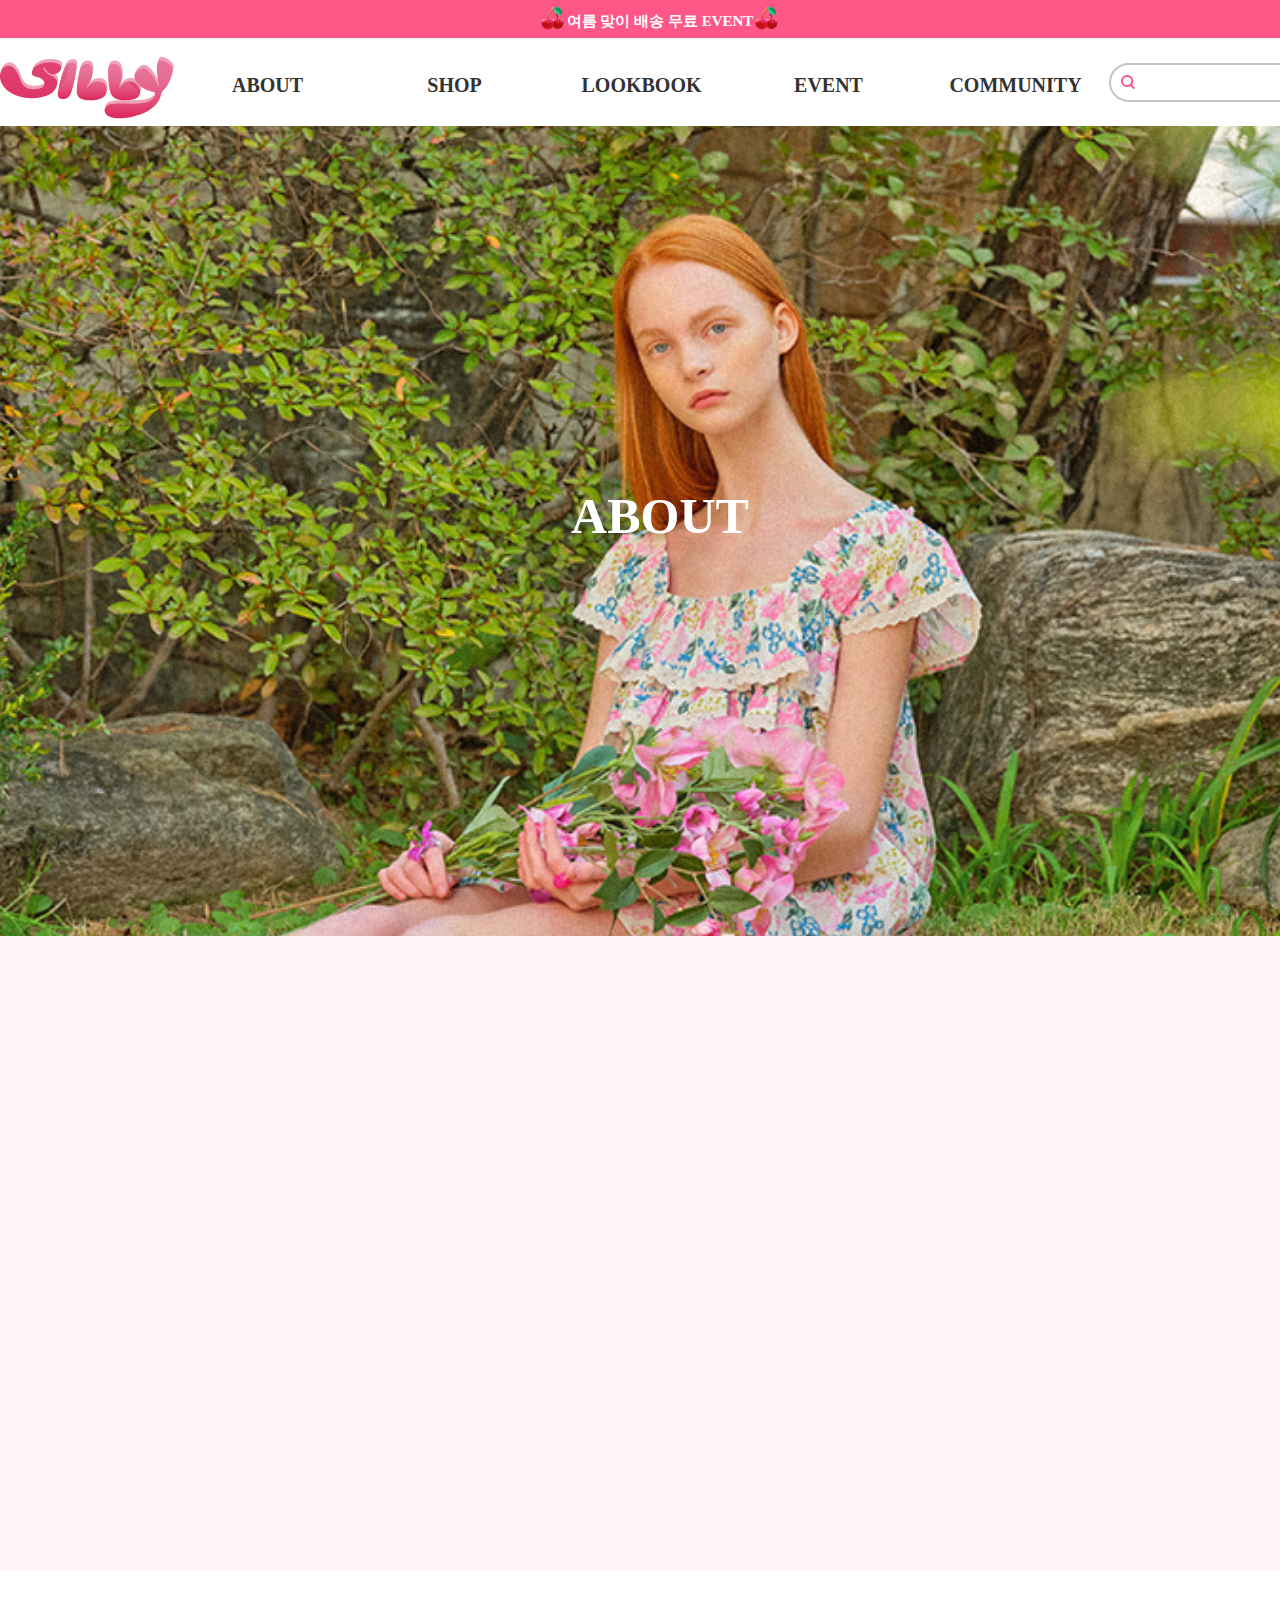
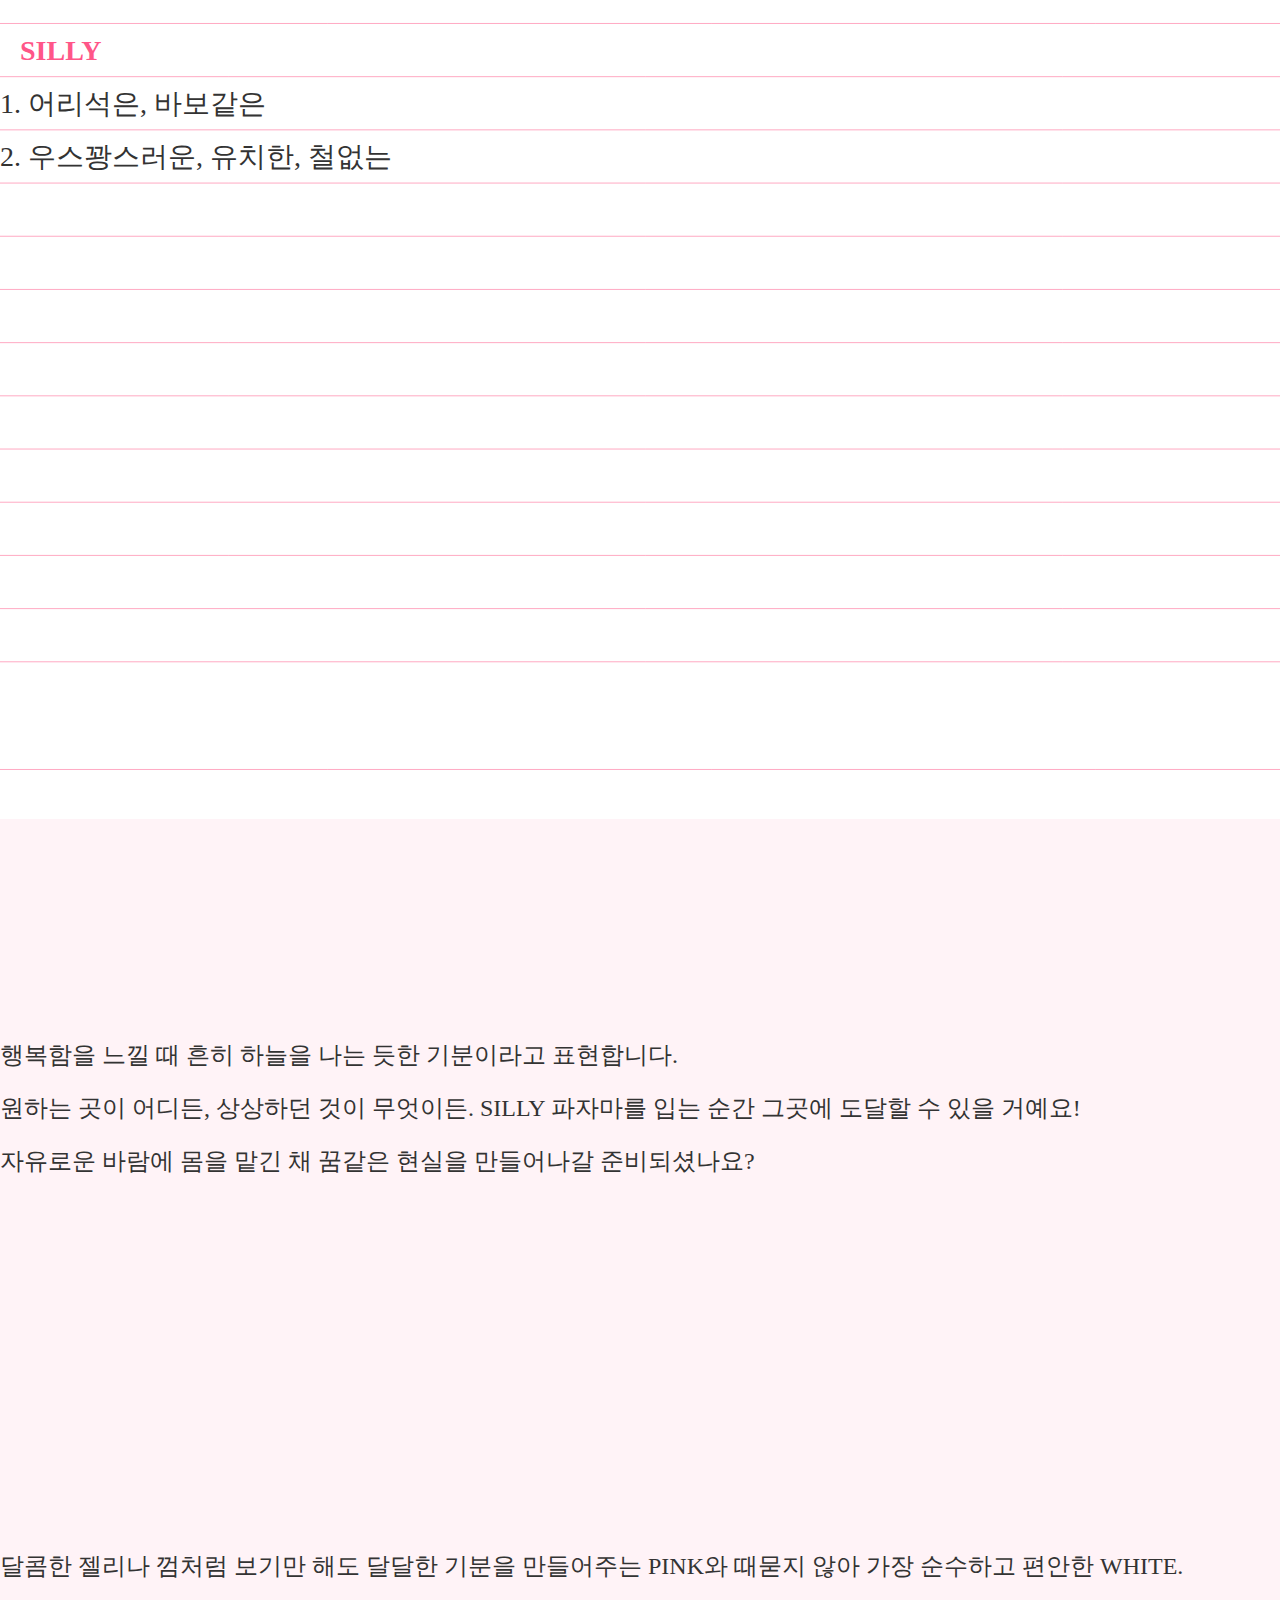
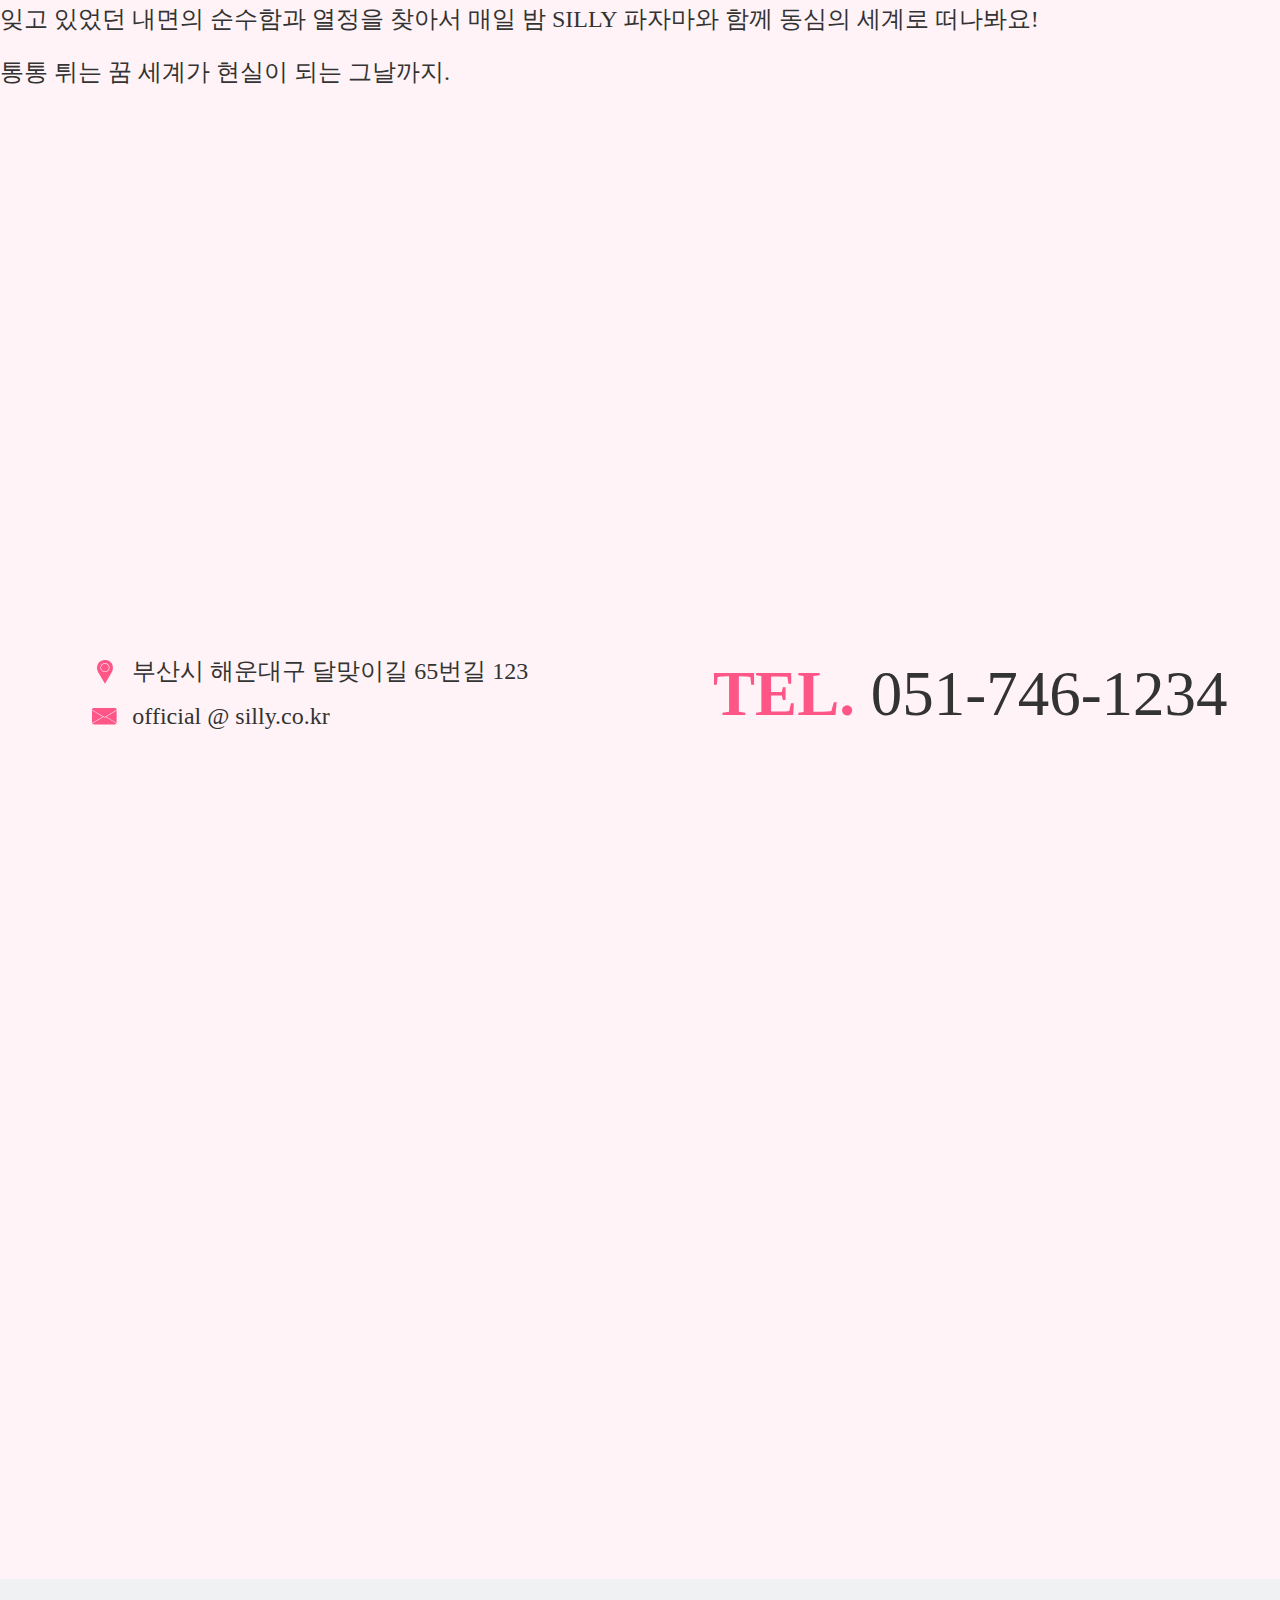
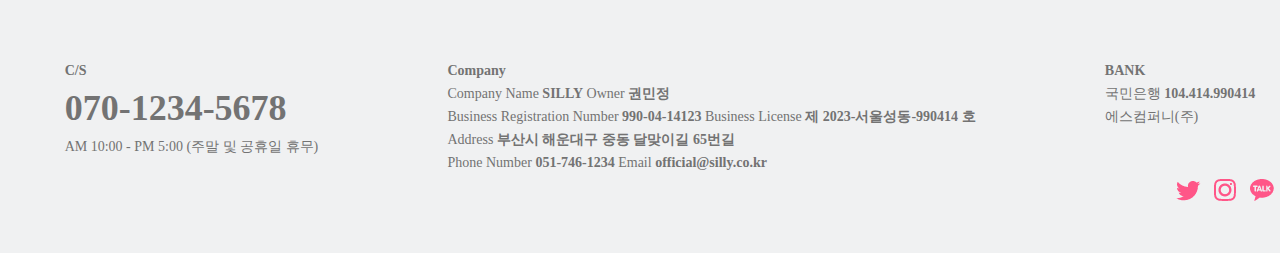
<file: sub1.html>
<!DOCTYPE html>
<html lang="ko">

<head>
  <meta charset="UTF-8">
  <meta http-equiv="X-UA-Compatible" content="IE=edge">
  <meta name="viewport" content="width=1400"><!--다른 매체에서도 너비 오류 없이 볼 수 있게-->
  <link href="./main_img/sillyicon.png" rel="icon" sizes="32x32"><!--파비콘-->

  <!-- 폰트 -->
  <link href="https://webfontworld.github.io/LotteriaChab/LotteriaChab.css" rel="stylesheet">
  <link href="https://webfontworld.github.io/NanumSquareRound/NanumSquareRound.css" rel="stylesheet">
  <link href="https://webfontworld.github.io/NanumSquare/NanumSquare.css" rel="stylesheet">
  <link href="https://webfontworld.github.io/goodchoice/Jalnan.css" rel="stylesheet">
  <link href="./css/menu_hover.css" rel="stylesheet" type="text/css">



  <!-- 슬라이드 css -->
  <link rel="stylesheet" href="https://cdn.jsdelivr.net/npm/swiper@8/swiper-bundle.min.css"><!--수정X-->
  <link href="./css/flowslide.css" rel="stylesheet" type="text/css"><!--디자인에 맞게 수정-->

  <!-- 갤러리 센터 -->
  <link href="./css/gallery-center.css" rel="stylesheet" type="text/css"><!--디자인에 맞게 수정-->

  <!-- AOS -->
  <link href="https://unpkg.com/aos@2.3.1/dist/aos.css" rel="stylesheet">

  <!-- 탑버튼 -->
  <link rel="stylesheet" href="css/icon.css">

  <!-- SILLY -->
  <link rel="stylesheet" href="./sub1.css">




  <title>SILLY</title>
</head>

<body>
  <div id="top">
    <a href="./sub4.html"><img src="./main_img/./cherry.png" alt="cherry"><b>여름 맞이 배송 무료 EVENT</b><img
        src="./main_img/./cherry.png" alt="cherry"></a>

  </div>


  <div class="menu">
    <a href="./index.html"><img src="./main_img/SILLYlogo.png" alt="SILLYlogo"></a>
    <ul id="gnb">
      <li><a href="./sub1.html">ABOUT<div class="solid"></div></a></li>
      <li><a href="./sub2.html">SHOP<div class="solid"></div></a></li>
      <li><a href="./sub3.html">LOOKBOOK<div class="solid"></div></a></li>
      <li><a href="./sub4.html">EVENT<div class="solid"></div></a></li>
      <li><a href="./sub5.html">COMMUNITY<div class="solid"></div></a></li>
    </ul>
    <input type="text">
  </div>


  <!-- ABOUT -->
  <div class="ABOUT">
    <h2>ABOUT</h2>
  </div>


  <!-- top -->

  <div class="pinkbg">

    <div class="t1">

      <h3 data-aos="fade-up" data-aos-duration="2000">때로는 유치하고<br>
        때로는 철없는 꿈을 꿀 수 있는 파자마 'SILLY'</h3>

      <h4 data-aos="fade-up" data-aos-duration="3000">동심의 세계로 돌아가 틀에 박힌 고정관념을 깨부수고 더욱 자유분방한 세상을 꿈꿀 수 있기를,<br>
        더 나아가 꿈같은 세상이 펼쳐지기를 기대합니다.</h4>
    </div>

    <!-- story -->

    <div class="STORY">

      <h1 data-aos="fade-right"><span>STORY</span><b></b></h1>
      <div class="SILLYT">
        <div class="sal">

          <span class="text">SILLY</span>

          <h6>1. 어리석은, 바보같은</h6>
          <h6>2. <span class="mark">우스꽝스러운, 유치한, 철없는</span></h6>

          <p class="storyp" data-aos="fade-up" data-aos-duration="1000">옷차림은 타인의 평가도, 본인의 행동과 마음가짐도 바꾸는 힘을 가지고 있습니다.
            <br>
            장시간 바깥에서 일을 하고 사람들을 만나고 돌아온 나만의 휴식공간인 집에서 입는 파자마. 그 누구의 시선도 신경 쓰지 않고 어떠한 방<br>
            해도 받지 않을 수 있는 유일한 옷이라고 생각하였습니다.
          </p>
          <p class="storyp" data-aos="fade-up" data-aos-duration="2000">편안함과 동시에 나만 아는 나의 모습을 오롯이 표출할 수 있어 때로는 유치하고 때로는
            철없는 꿈을 꿀 수도 있는 파자마. <br>
            'SILLY'가 의미하는 '유치한', '철없는'은 잠을 잘 때 꾸는 꿈뿐만 아니라, <span class="pp">동심의 세계로 돌아간다</span>는 의미도 가지고 있습니다.
          </p>
          <p class="storyp" data-aos="fade-up" data-aos-duration="3000">틀에 박힌 고정관념을 깨부수고 더욱 자유분방한 세상을 꿈꿀 수 있는 파자마 브랜드
            'SILLY'는 여러분들의 모든 꿈을 응원합니다.</p>
        </div>
      </div>

    </div>


    <!-- story e -->

    <!-- WORD MARK s-->

    <div class="wm">
      <h1 data-aos="fade-right"><span>WORD MARK</span><b></b></h1>


      <p>행복함을 느낄 때 흔히 하늘을 나는 듯한 기분이라고 표현합니다. <br>
        원하는 곳이 어디든, 상상하던 것이 무엇이든. SILLY 파자마를 입는 순간 그곳에 도달할 수 있을 거예요! <br>
        자유로운 바람에 몸을 맡긴 채 꿈같은 현실을 만들어나갈 준비되셨나요?</p>

      <div class="wmimg">
        <img src="./sub1_img/SILLYP.png" alt="sp" class="spp" data-aos="zoom-in">
        <img src="./sub1_img/SILLYW.png" alt="sw" class="sww" data-aos="zoom-in">
      </div>


    </div>

    <div class="color">
      <h1 class="left" data-aos="fade-left" data-aos-offset="300"><span>color</span><b></b></h1>
      <p>달콤한 젤리나 껌처럼 보기만 해도 달달한 기분을 만들어주는 PINK와 때묻지 않아 가장 순수하고 편안한 WHITE. <br>
        잊고 있었던 내면의 순수함과 열정을 찾아서 매일 밤 SILLY 파자마와 함께 동심의 세계로 떠나봐요! <br>
        통통 튀는 꿈 세계가 현실이 되는 그날까지.
      </p>

      <div class="cimg">
        <div class="c1" data-aos="fade-up" data-aos-duration="1000">
          <p class="cco">C 0 M 86 Y 33 K 0</p>
        </div>
        <div class="c2" data-aos="fade-up" data-aos-duration="1500">
          <p class="cco">C 0 M 78 Y 17 K 0</p>
        </div>
        <div class="c3" data-aos="fade-up" data-aos-duration="2000">
          <p class="cco">C 0 M 58 Y 13 K 0</p>
        </div>
        <div class="c4" data-aos="fade-up" data-aos-duration="3000">
          <p class="cco">C 0 M 0 Y 0 K 0</p>
        </div>
      </div>
    </div>


    <div class="off">
      <h1 data-aos="fade-right"><span>OFFLINE SHOP</span><b></b></h1>

      <div class="offi">
        <div class="offl">
          <div class="ofs1">부산시 해운대구 달맞이길 65번길 123</div>
          <div class="ofs2">official @ silly.co.kr
          </div>
        </div>

        <div class="offr">
          <p class="big"><span class="pp">TEL.</span> 051-746-1234</p>
        </div>

      </div>

    </div>


    <iframe
      src="https://www.google.com/maps/embed?pb=!1m18!1m12!1m3!1d3261.9103683000467!2d129.17359287626758!3d35.15885605849191!2m3!1f0!2f0!3f0!3m2!1i1024!2i768!4f13.1!3m3!1m2!1s0x35688d1523f67247%3A0x6b12764793294f75!2z67aA7IKw6rSR7Jet7IucIO2VtOyatOuMgOq1rCDri6zrp57snbTquLg2NeuyiOq4uA!5e0!3m2!1sko!2skr!4v1689052455937!5m2!1sko!2skr"
      width="600" height="450" style="border:0;" allowfullscreen="" loading="lazy"
      referrerpolicy="no-referrer-when-downgrade"></iframe>

  </div>

  <!-- 푸터 -->

  <footer>
    <div class="ff">
      <div class="f">
        <p><b>C/S</b><br></p>
        <p class="number_silly">
          070-1234-5678
        </p>
        <p>AM 10:00 - PM 5:00 (주말 및 공휴일 휴무)</p>
      </div>

      <div class="f">
        <p><b>Company</b><br>
        <p>Company Name <b>SILLY</b> Owner <b>권민정</b></p>

        <p>Business Registration Number <b>990-04-14123</b> Business License <b>제 2023-서울성동-990414 호</b></p>

        <p>Address <b>부산시 해운대구 중동 달맞이길 65번길</b></p>

        <p>Phone Number <b>051-746-1234</b> Email <b>official@silly.co.kr</b></p>
      </div>

      <div class="f">
        <p><b>BANK</b><br>
        <p>국민은행 <b>104.414.990414
          </b>
        <p>에스컴퍼니(주)</p>
      </div>
    </div>

    <div class="sns">
      <a href="#none"><img src="./main_img/twitter.png" alt="트위터">
        <div class="snsh">
          <img src="./main_img/snsh1.png" alt="snsh1">
        </div>
      </a>
      <a href="#none"><img src="./main_img/insta.png" alt="인스타">
        <div class="snsh">
          <img src="./main_img/snsh2.png" alt="snsh2">
        </div>
      </a>
      <a href="#none"><img src="./main_img/kakao.png" alt="카카오">
        <div class="snsh">
          <img src="./main_img/snsh3.png" alt="snsh3">
        </div>
      </a>
      <a href="#none"><img src="./main_img/youtube.png" alt="유튜브">
        <div class="snsh">
          <img src="./main_img/snsh4.png" alt="snsh4">
        </div>
      </a>
    </div>

  </footer>

  <a href="#" class="top"><img src="./main_img/top.png" alt="top버튼"></a>




  <!-- AOS -->
  <script src="https://unpkg.com/aos@2.3.1/dist/aos.js"></script><!-- aos 라이브러리 -->
  <script src="script/aos.js"></script><!-- aos 소스 -->

  <!-- 탑버튼 -->
  <script src="https://code.jquery.com/jquery-2.2.0.min.js"></script><!-- 제이쿼리 라이브러리,수정X -->
  <script src="script/icon.js"></script>

</body>

</html>
</file>
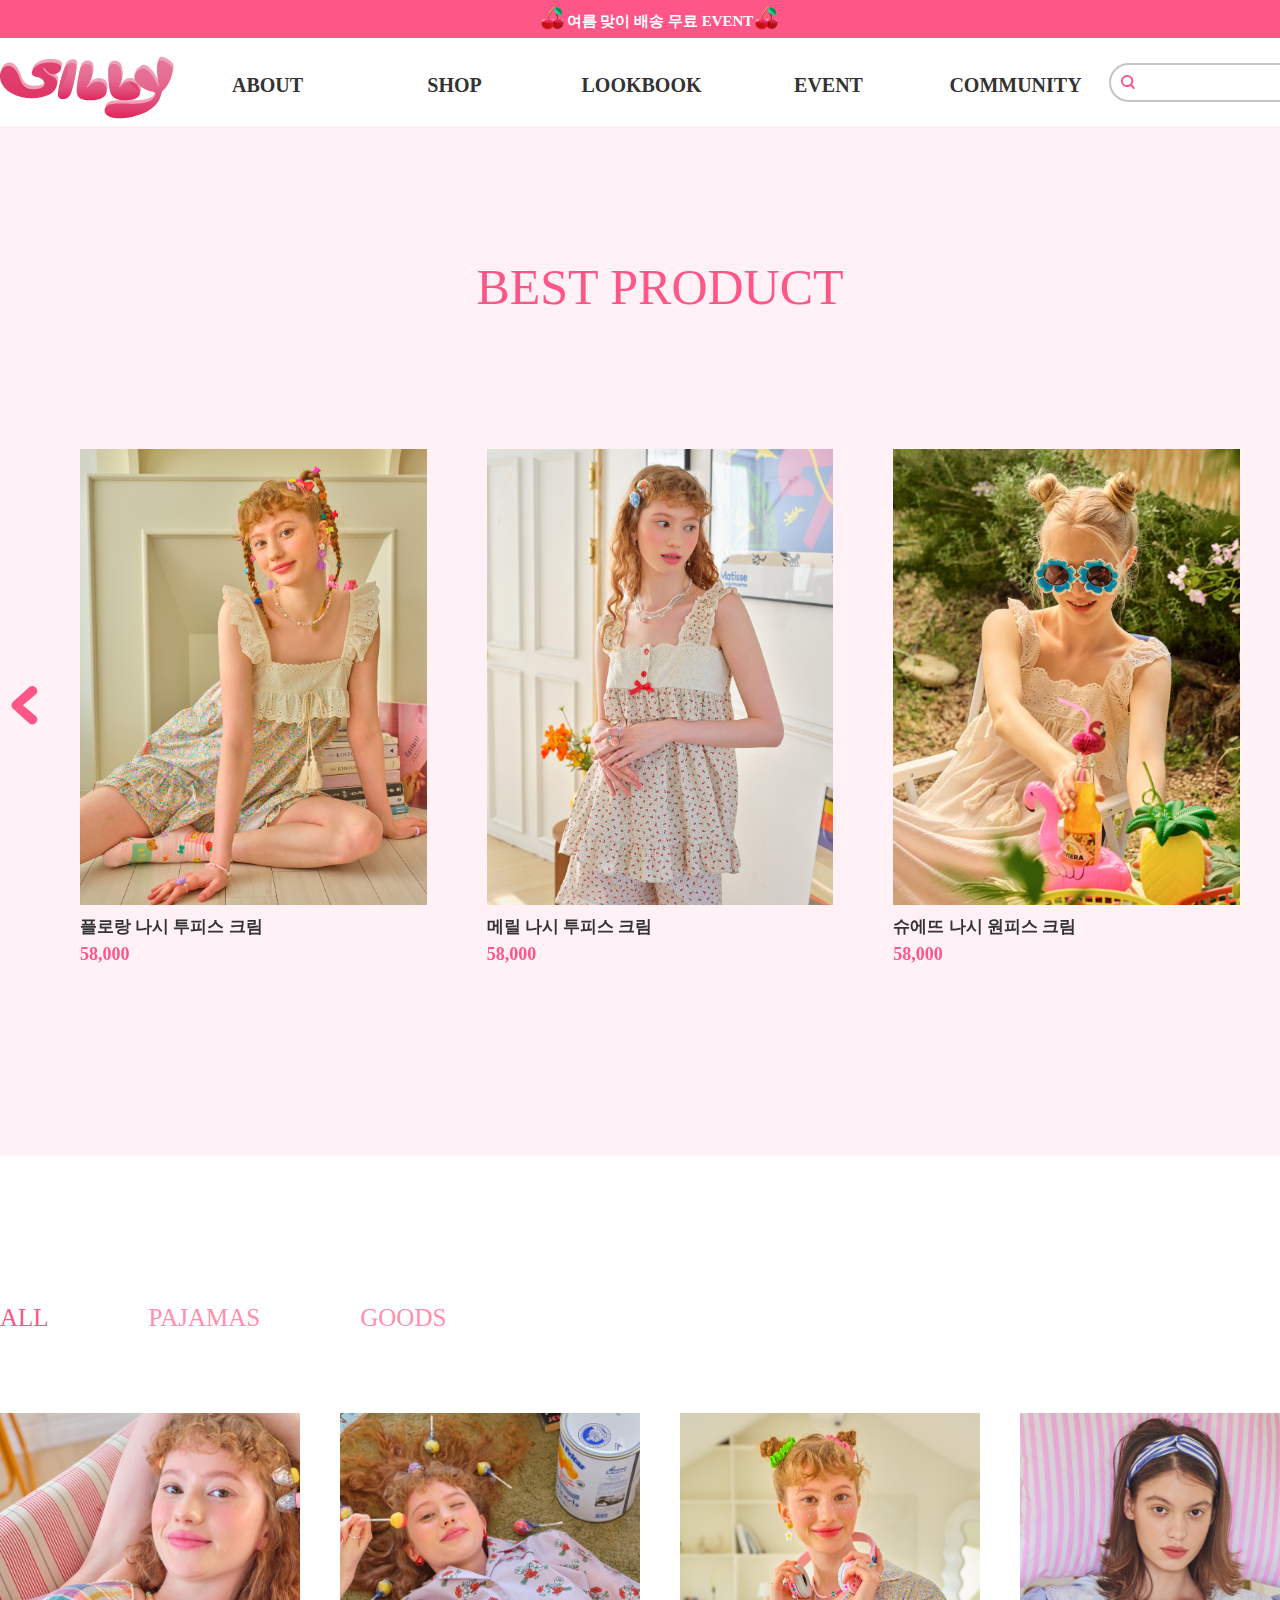
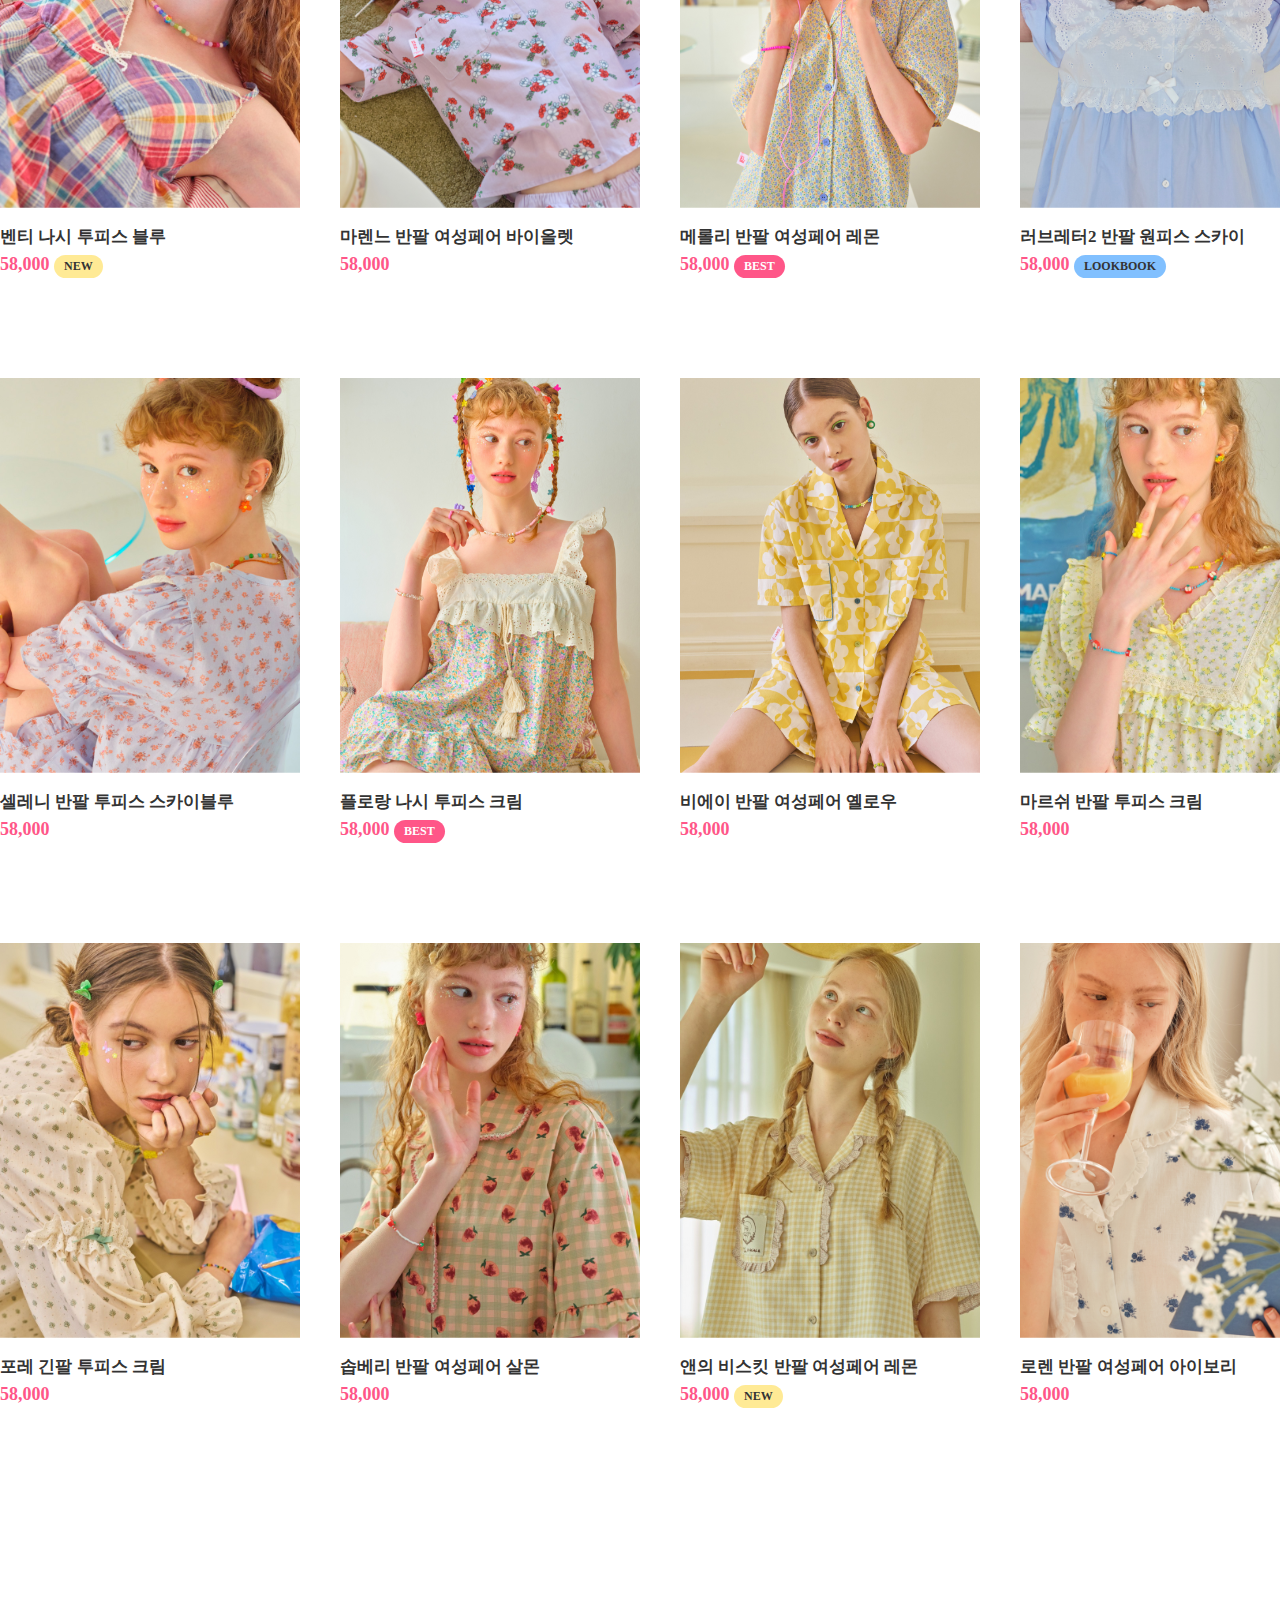
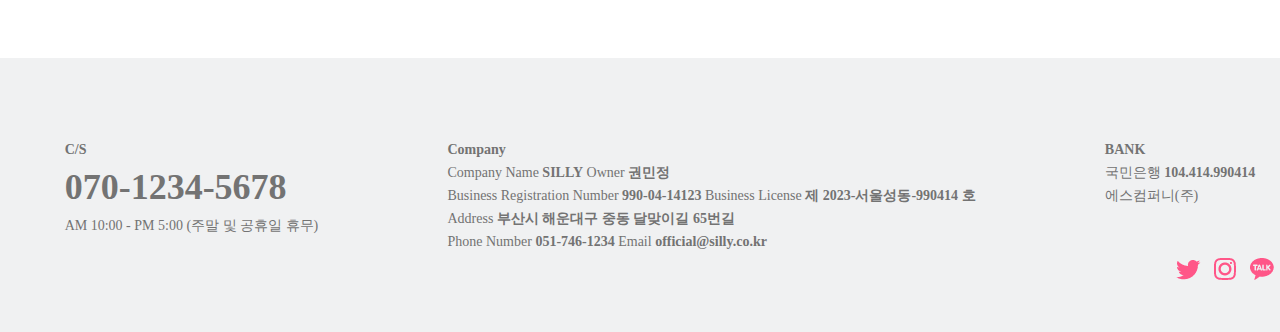
<file: sub2.html>
<!DOCTYPE html>
<html lang="ko">

<head>
  <meta charset="UTF-8">
  <meta http-equiv="X-UA-Compatible" content="IE=edge">
  <meta name="viewport" content="width=1400"><!--다른 매체에서도 너비 오류 없이 볼 수 있게-->
  <link href="./main_img/sillyicon.png" rel="icon" sizes="32x32"><!--파비콘-->

  <!-- 폰트 -->
  <link href="https://webfontworld.github.io/LotteriaChab/LotteriaChab.css" rel="stylesheet">
  <link href="https://webfontworld.github.io/NanumSquareRound/NanumSquareRound.css" rel="stylesheet">
  <link href="https://webfontworld.github.io/NanumSquare/NanumSquare.css" rel="stylesheet">
  <link href="https://webfontworld.github.io/goodchoice/Jalnan.css" rel="stylesheet">
  <link href="./css/menu_hover.css" rel="stylesheet" type="text/css">

  <!-- 갤러리 센터 -->
  <link rel="stylesheet" href="https://cdn.jsdelivr.net/npm/swiper@8/swiper-bundle.min.css"><!--수정X-->
  <link href="./css/gallery.css" rel="stylesheet" type="text/css"><!--디자인에 맞게 수정-->

  <!-- AOS -->
  <link href="https://unpkg.com/aos@2.3.1/dist/aos.css" rel="stylesheet">

  <!-- 탑버튼 -->
  <link rel="stylesheet" href="css/icon.css">

  <link rel="stylesheet" href="./sub2.css">
  <title>SILLY</title>

</head>

<body>
  <div id="top">
    <a href="./sub4.html"><img src="./main_img/./cherry.png" alt="cherry"><b>여름 맞이 배송 무료 EVENT</b><img
        src="./main_img/./cherry.png" alt="cherry"></a>

  </div>


  <div class="menu">
    <a href="./index.html"><img src="./main_img/SILLYlogo.png" alt="SILLYlogo"></a>
    <ul id="gnb">
      <li><a href="./sub1.html">ABOUT<div class="solid"></div></a></li>
      <li><a href="./sub2.html">SHOP<div class="solid"></div></a></li>
      <li><a href="./sub3.html">LOOKBOOK<div class="solid"></div></a></li>
      <li><a href="./sub4.html">EVENT<div class="solid"></div></a></li>
      <li><a href="./sub5.html">COMMUNITY<div class="solid"></div></a></li>
    </ul>
    <input type="text">
  </div>
  <!-- 메뉴 끝 -->

  <!-- 베스트 -->

  <div class="best">

    <div class="besti">

      <h1 data-aos="fade-up">BEST PRODUCT</h1>

      <!-- 슬라이드 구문 -->
      <div class="swiper-container gallery">
        <div class="gallery_inner">
          <div class="swiper-wrapper">
            <div class="swiper-slide">
              <a href="#none"><img src="./sub2_img/bp1.png" alt="베스트1">
                <div class="text">
                  <h5>플로랑 나시 투피스 크림</h5>
                  <h6>58,000</h6>

                  <div class="lbbox">
                    <img src="./sub2_img/bp1h.png" alt="bp1h">
                  </div>
                </div>
              </a>
            </div>
            <div class="swiper-slide">
              <a href="#none"><img src="./sub2_img/bp2.png" alt="베스트2">
                <div class="text">
                  <h5>메릴 나시 투피스 크림</h5>
                  <h6>58,000</h6>
                  <div class="lbbox">
                    <img src="./sub2_img/bp2h.png" alt="bp2h">
                  </div>
                </div>
              </a>
            </div>
            <div class="swiper-slide">
              <a href="#none"><img src="./sub2_img/bp3.png" alt="베스트3">
                <div class="text">
                  <h5>슈에뜨 나시 원피스 크림</h5>
                  <h6>58,000</h6>
                  <div class="lbbox">
                    <img src="./sub2_img/bp3h.png" alt="bp3h">
                  </div>
                </div>
              </a>
            </div>
            <div class="swiper-slide">
              <a href="#none"><img src="./sub2_img/bp5.png" alt="베스트5">
                <div class="text">
                  <h5>메롤리 반팔 여성페어 레몬 크림</h5>
                  <h6>58,000</h6>
                  <div class="lbbox">
                    <img src="./sub2_img/bp5h.png" alt="bp5h">
                  </div>
                </div>
              </a>
            </div>
            <div class="swiper-slide">
              <a href="#none"><img src="./sub2_img/bp4.png" alt="베스트4">
                <div class="text">
                  <h5>레닌 나시 투피스 네이비</h5>
                  <h6>58,000</h6>
                  <div class="lbbox">
                    <img src="./sub2_img/bp4h.png" alt="bp4h">
                  </div>
                </div>
              </a>
            </div>
          </div>
          <!-- 화살표 버튼 -->
          <div class="swiper-button-next"></div>
          <div class="swiper-button-prev"></div>
        </div>
      </div>

    </div>
  </div>

  <div class="AL">
    <ul>
      <li>
        <a href="#none"><span class="pt">ALL</span></a>
      </li>
      <li>
        <a href="#none">PAJAMAS</a>
      </li>
      <li>
        <a href="#none">GOODS</a>
      </li>
    </ul>
  </div>

  <!-- 상품이미지 -->
  <div class="box">

    <div class="boxi">
      <a href="#none"><img src="./sub2_img/p1.png" alt="p1">
        <div class="text">
          <h5>벤티 나시 투피스 블루</h5>
          <h6>58,000 <span class="yellow">NEW</span></h6>
          <div class="boxih">
            <img src="./sub2_img/p1h.png" alt="p1h">
          </div>
        </div>
      </a>
    </div>

    <div class="boxi">
      <a href="#none"><img src="./sub2_img/p2.png" alt="p2">
        <div class="text">
          <h5>마렌느 반팔 여성페어 바이올렛</h5>
          <h6>58,000</h6>
          <div class="boxih">
            <img src="./sub2_img/p2h.png" alt="p2h">
          </div>
        </div>
      </a>
    </div>

    <div class="boxi">
      <a href="#none"><img src="./sub2_img/p3.png" alt="p3">
        <div class="text">
          <h5>메롤리 반팔 여성페어 레몬</h5>
          <h6>58,000 <span class="bestpink">BEST</span></h6>
          <div class="boxih">
            <img src="./sub2_img/p3h.png" alt="p3h">
          </div>
        </div>
      </a>
    </div>

    <div class="boxi">
      <a href="#none"><img src="./sub2_img/p4.png" alt="p4">
        <div class="text">
          <h5>러브레터2 반팔 원피스 스카이</h5>
          <h6>58,000 <span class="LBBLUE">LOOKBOOK</span></h6>
          <div class="boxih">
            <img src="./sub2_img/p4h.png" alt="p4h">
          </div>
        </div>
      </a>
    </div>

    <div class="boxi">
      <a href="#none"><img src="./sub2_img/p5.png" alt="p5">
        <div class="text">
          <h5>셀레니 반팔 투피스 스카이블루</h5>
          <h6>58,000</h6>
          <div class="boxih">
            <img src="./sub2_img/p5h.png" alt="p5h">
          </div>
        </div>
      </a>
    </div>

    <div class="boxi">
      <a href="#none"><img src="./sub2_img/p6.png" alt="p6">
        <div class="text">
          <h5>플로랑 나시 투피스 크림</h5>
          <h6>58,000 <span class="bestpink">BEST</span></h6>
          <div class="boxih">
            <img src="./sub2_img/p6h.png" alt="p6h">
          </div>
        </div>
      </a>
    </div>

    <div class="boxi">
      <a href="#none"><img src="./sub2_img/p7.png" alt="p7">
        <div class="text">
          <h5>비에이 반팔 여성페어 옐로우</h5>
          <h6>58,000</h6>
          <div class="boxih">
            <img src="./sub2_img/p7h.png" alt="p7h">
          </div>
        </div>
      </a>
    </div>

    <div class="boxi">
      <a href="#none"><img src="./sub2_img/p8.png" alt="p8">
        <div class="text">
          <h5>마르쉬 반팔 투피스 크림</h5>
          <h6>58,000</h6>
          <div class="boxih">
            <img src="./sub2_img/p8h.png" alt="p8h">
          </div>
        </div>
      </a>
    </div>

    <div class="boxi">
      <a href="#none"><img src="./sub2_img/p9.png" alt="p9">
        <div class="text">
          <h5>포레 긴팔 투피스 크림</h5>
          <h6>58,000</h6>
          <div class="boxih">
            <img src="./sub2_img/p9h.png" alt="p9h">
          </div>
        </div>
      </a>
    </div>

    <div class="boxi">
      <a href="#none"><img src="./sub2_img/p10.png" alt="p10">
        <div class="text">
          <h5>솝베리 반팔 여성페어 살몬</h5>
          <h6>58,000</h6>
          <div class="boxih">
            <img src="./sub2_img/p10h.png" alt="p10h">
          </div>
        </div>
      </a>
    </div>

    <div class="boxi">
      <a href="#none"><img src="./sub2_img/p11.png" alt="p11">
        <div class="text">
          <h5>앤의 비스킷 반팔 여성페어 레몬</h5>
          <h6>58,000 <span class="yellow">NEW</span></h6>
          <div class="boxih">
            <img src="./sub2_img/p11h.png" alt="p11h">
          </div>
        </div>
      </a>
    </div>

    <div class="boxi">
      <a href="#none"><img src="./sub2_img/p12.png" alt="p12">
        <div class="text">
          <h5>로렌 반팔 여성페어 아이보리</h5>
          <h6>58,000</h6>
          <div class="boxih">
            <img src="./sub2_img/p12h.png" alt="p12h">
          </div>
        </div>
      </a>
    </div>

  </div>

  <!-- 푸터 -->

  <footer>
    <div class="ff">
      <div class="f">
        <p><b>C/S</b><br></p>
        <p class="number_silly">
          070-1234-5678
        </p>
        <p>AM 10:00 - PM 5:00 (주말 및 공휴일 휴무)</p>
      </div>

      <div class="f">
        <p><b>Company</b><br>
        <p>Company Name <b>SILLY</b> Owner <b>권민정</b></p>

        <p>Business Registration Number <b>990-04-14123</b> Business License <b>제 2023-서울성동-990414 호</b></p>

        <p>Address <b>부산시 해운대구 중동 달맞이길 65번길</b></p>

        <p>Phone Number <b>051-746-1234</b> Email <b>official@silly.co.kr</b></p>
      </div>

      <div class="f">
        <p><b>BANK</b><br>
        <p>국민은행 <b>104.414.990414
          </b>
        <p>에스컴퍼니(주)</p>
      </div>
    </div>

    <div class="sns">
      <a href="#none"><img src="./main_img/twitter.png" alt="트위터">
        <div class="snsh">
          <img src="./main_img/snsh1.png" alt="snsh1">
        </div>
      </a>
      <a href="#none"><img src="./main_img/insta.png" alt="인스타">
        <div class="snsh">
          <img src="./main_img/snsh2.png" alt="snsh2">
        </div>
      </a>
      <a href="#none"><img src="./main_img/kakao.png" alt="카카오">
        <div class="snsh">
          <img src="./main_img/snsh3.png" alt="snsh3">
        </div>
      </a>
      <a href="#none"><img src="./main_img/youtube.png" alt="유튜브">
        <div class="snsh">
          <img src="./main_img/snsh4.png" alt="snsh4">
        </div>
      </a>
    </div>

  </footer>


  <a href="#" class="top"><img src="./main_img/top.png" alt="top버튼"></a>



  <!-- js -->

  <!-- 갤러리 -->
  <script src="https://code.jquery.com/jquery-2.2.0.min.js"></script><!-- 제이쿼리 라이브러리,수정X -->
  <script src="https://cdn.jsdelivr.net/npm/swiper@8/swiper-bundle.min.js"></script><!-- 수정X -->
  <script src="./script/gallery.js"></script><!--디자인에 맞게 수정-->

  <!-- AOS -->
  <script src="https://unpkg.com/aos@2.3.1/dist/aos.js"></script><!-- aos 라이브러리 -->
  <script src="script/aos.js"></script><!-- aos 소스 -->

  <!-- 탑버튼 -->
  <script src="https://code.jquery.com/jquery-2.2.0.min.js"></script><!-- 제이쿼리 라이브러리,수정X -->
  <script src="script/icon.js"></script>
</body>

</html>
</file>
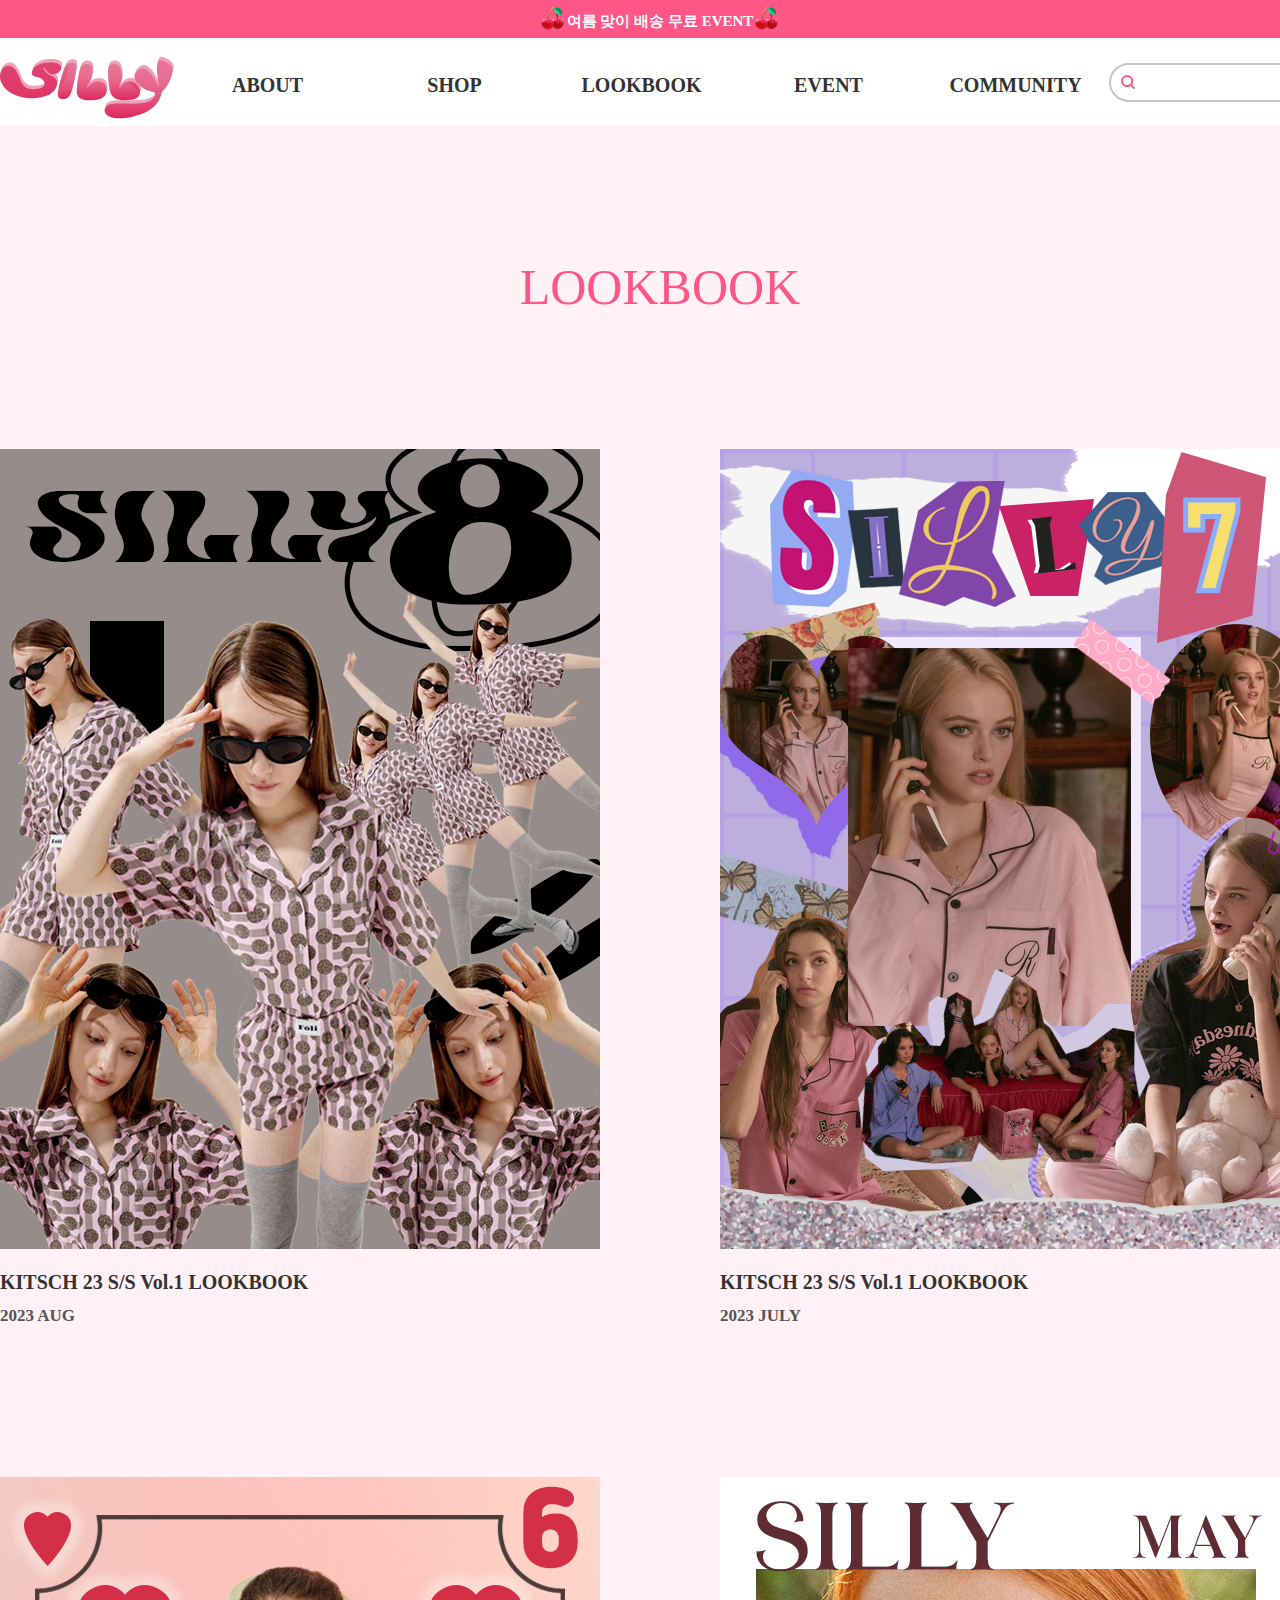
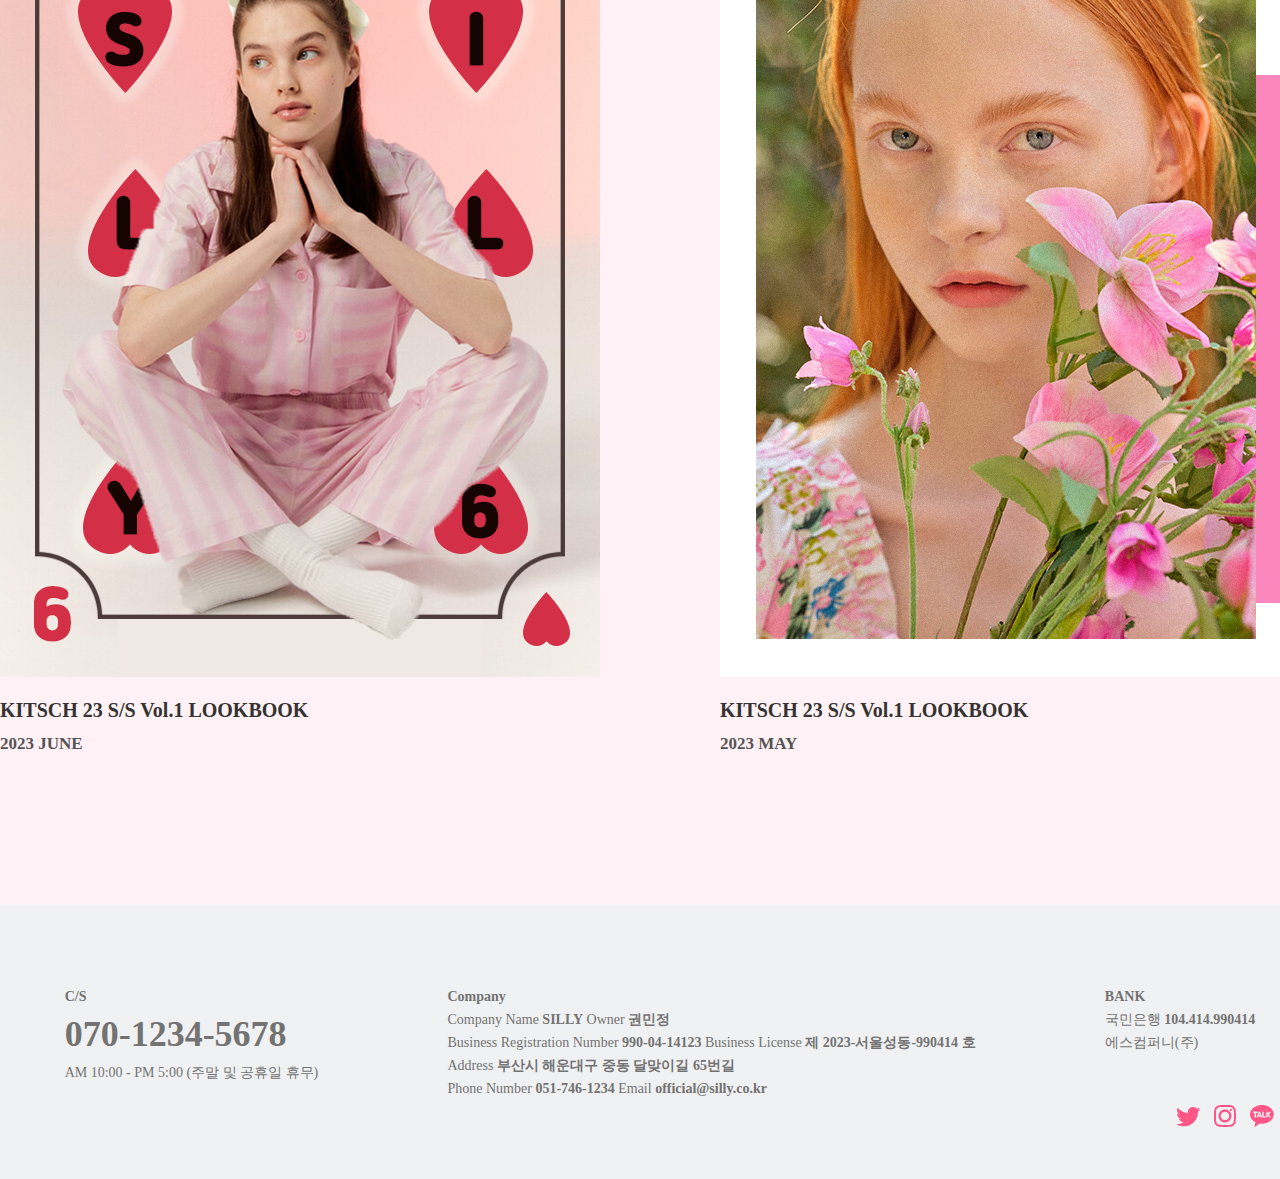
<file: sub3.html>
<!DOCTYPE html>
<html lang="ko">

<head>
  <meta charset="UTF-8">
  <meta http-equiv="X-UA-Compatible" content="IE=edge">
  <meta name="viewport" content="width=1400"><!--다른 매체에서도 너비 오류 없이 볼 수 있게-->
  <link href="./main_img/sillyicon.png" rel="icon" sizes="32x32"><!--파비콘-->

  <!-- 폰트 -->
  <link href="https://webfontworld.github.io/LotteriaChab/LotteriaChab.css" rel="stylesheet">
  <link href="https://webfontworld.github.io/NanumSquareRound/NanumSquareRound.css" rel="stylesheet">
  <link href="https://webfontworld.github.io/NanumSquare/NanumSquare.css" rel="stylesheet">
  <link href="https://webfontworld.github.io/goodchoice/Jalnan.css" rel="stylesheet">
  <link href="./css/menu_hover.css" rel="stylesheet" type="text/css">

  <!-- AOS -->
  <link href="https://unpkg.com/aos@2.3.1/dist/aos.css" rel="stylesheet">

  <!-- 탑버튼 -->
  <link rel="stylesheet" href="css/icon.css">

  <!-- SILLY -->
  <link rel="stylesheet" href="./sub3.css">
  <title>SILLY</title>
</head>

<body>
  <div id="top">
    <a href="./sub4.html"><img src="./main_img/./cherry.png" alt="cherry"><b>여름 맞이 배송 무료 EVENT</b><img
        src="./main_img/./cherry.png" alt="cherry"></a>

  </div>


  <div class="menu">
    <a href="./index.html"><img src="./main_img/SILLYlogo.png" alt="SILLYlogo"></a>
    <ul id="gnb">
      <li><a href="./sub1.html">ABOUT<div class="solid"></div></a></li>
      <li><a href="./sub2.html">SHOP<div class="solid"></div></a></li>
      <li><a href="./sub3.html">LOOKBOOK<div class="solid"></div></a></li>
      <li><a href="./sub4.html">EVENT<div class="solid"></div></a></li>
      <li><a href="./sub5.html">COMMUNITY<div class="solid"></div></a></li>
    </ul>
    <input type="text">
  </div>

  <div class="lb">
    <h1 data-aos="fade-up">LOOKBOOK</h1>

    <div class="lbb">

      <div class="lbin">
        <a href="#none"><img src="./sub3_img/lb8.png" alt="lb8">
          <h5>KITSCH 23 S/S Vol.1 LOOKBOOK</h5>
          <h6 class="bo">2023 AUG</h6>
          <div class="lbinh">
            <img src="./sub3_img/lb8h.png" alt="lb8h">
          </div>
        </a>
      </div>

      <div class="lbin">
        <a href="#none"><img src="./sub3_img/lb7.png" alt="lb8">
          <h5>KITSCH 23 S/S Vol.1 LOOKBOOK</h5>
          <h6 class="bo">2023 JULY</h6>
          <div class="lbinh">
            <img src="./sub3_img/lb7h.png" alt="lb8h">
          </div>
        </a>
      </div>

      <div class="lbin">
        <a href="#none"><img src="./sub3_img/lb6.png" alt="lb8">
          <h5>KITSCH 23 S/S Vol.1 LOOKBOOK</h5>
          <h6>2023 JUNE</h6>
          <div class="lbinh">
            <img src="./sub3_img/lb6h.png" alt="lb8h">
          </div>
        </a>
      </div>

      <div class="lbin">
        <a href="#none"><img src="./sub3_img/lb5.png" alt="lb8">
          <h5>KITSCH 23 S/S Vol.1 LOOKBOOK</h5>
          <h6>2023 MAY</h6>
          <div class="lbinh">
            <img src="./sub3_img/lb5h.png" alt="lb8h">
          </div>
        </a>
      </div>









    </div>



  </div>

  <!-- 푸터 -->

  <footer>
    <div class="ff">
      <div class="f">
        <p><b>C/S</b><br></p>
        <p class="number_silly">
          070-1234-5678
        </p>
        <p>AM 10:00 - PM 5:00 (주말 및 공휴일 휴무)</p>
      </div>

      <div class="f">
        <p><b>Company</b><br>
        <p>Company Name <b>SILLY</b> Owner <b>권민정</b></p>

        <p>Business Registration Number <b>990-04-14123</b> Business License <b>제 2023-서울성동-990414 호</b></p>

        <p>Address <b>부산시 해운대구 중동 달맞이길 65번길</b></p>

        <p>Phone Number <b>051-746-1234</b> Email <b>official@silly.co.kr</b></p>
      </div>

      <div class="f">
        <p><b>BANK</b><br>
        <p>국민은행 <b>104.414.990414
          </b>
        <p>에스컴퍼니(주)</p>
      </div>
    </div>

    <div class="sns">
      <a href="#none"><img src="./main_img/twitter.png" alt="트위터">
        <div class="snsh">
          <img src="./main_img/snsh1.png" alt="snsh1">
        </div>
      </a>
      <a href="#none"><img src="./main_img/insta.png" alt="인스타">
        <div class="snsh">
          <img src="./main_img/snsh2.png" alt="snsh2">
        </div>
      </a>
      <a href="#none"><img src="./main_img/kakao.png" alt="카카오">
        <div class="snsh">
          <img src="./main_img/snsh3.png" alt="snsh3">
        </div>
      </a>
      <a href="#none"><img src="./main_img/youtube.png" alt="유튜브">
        <div class="snsh">
          <img src="./main_img/snsh4.png" alt="snsh4">
        </div>
      </a>
    </div>

  </footer>

  <a href="#" class="top"><img src="./main_img/top.png" alt="top버튼"></a>


  <!-- AOS -->
  <script src="https://unpkg.com/aos@2.3.1/dist/aos.js"></script><!-- aos 라이브러리 -->
  <script src="script/aos.js"></script><!-- aos 소스 -->

  <!-- 탑버튼 -->
  <script src="https://code.jquery.com/jquery-2.2.0.min.js"></script><!-- 제이쿼리 라이브러리,수정X -->
  <script src="script/icon.js"></script>
</body>

</html>
</file>
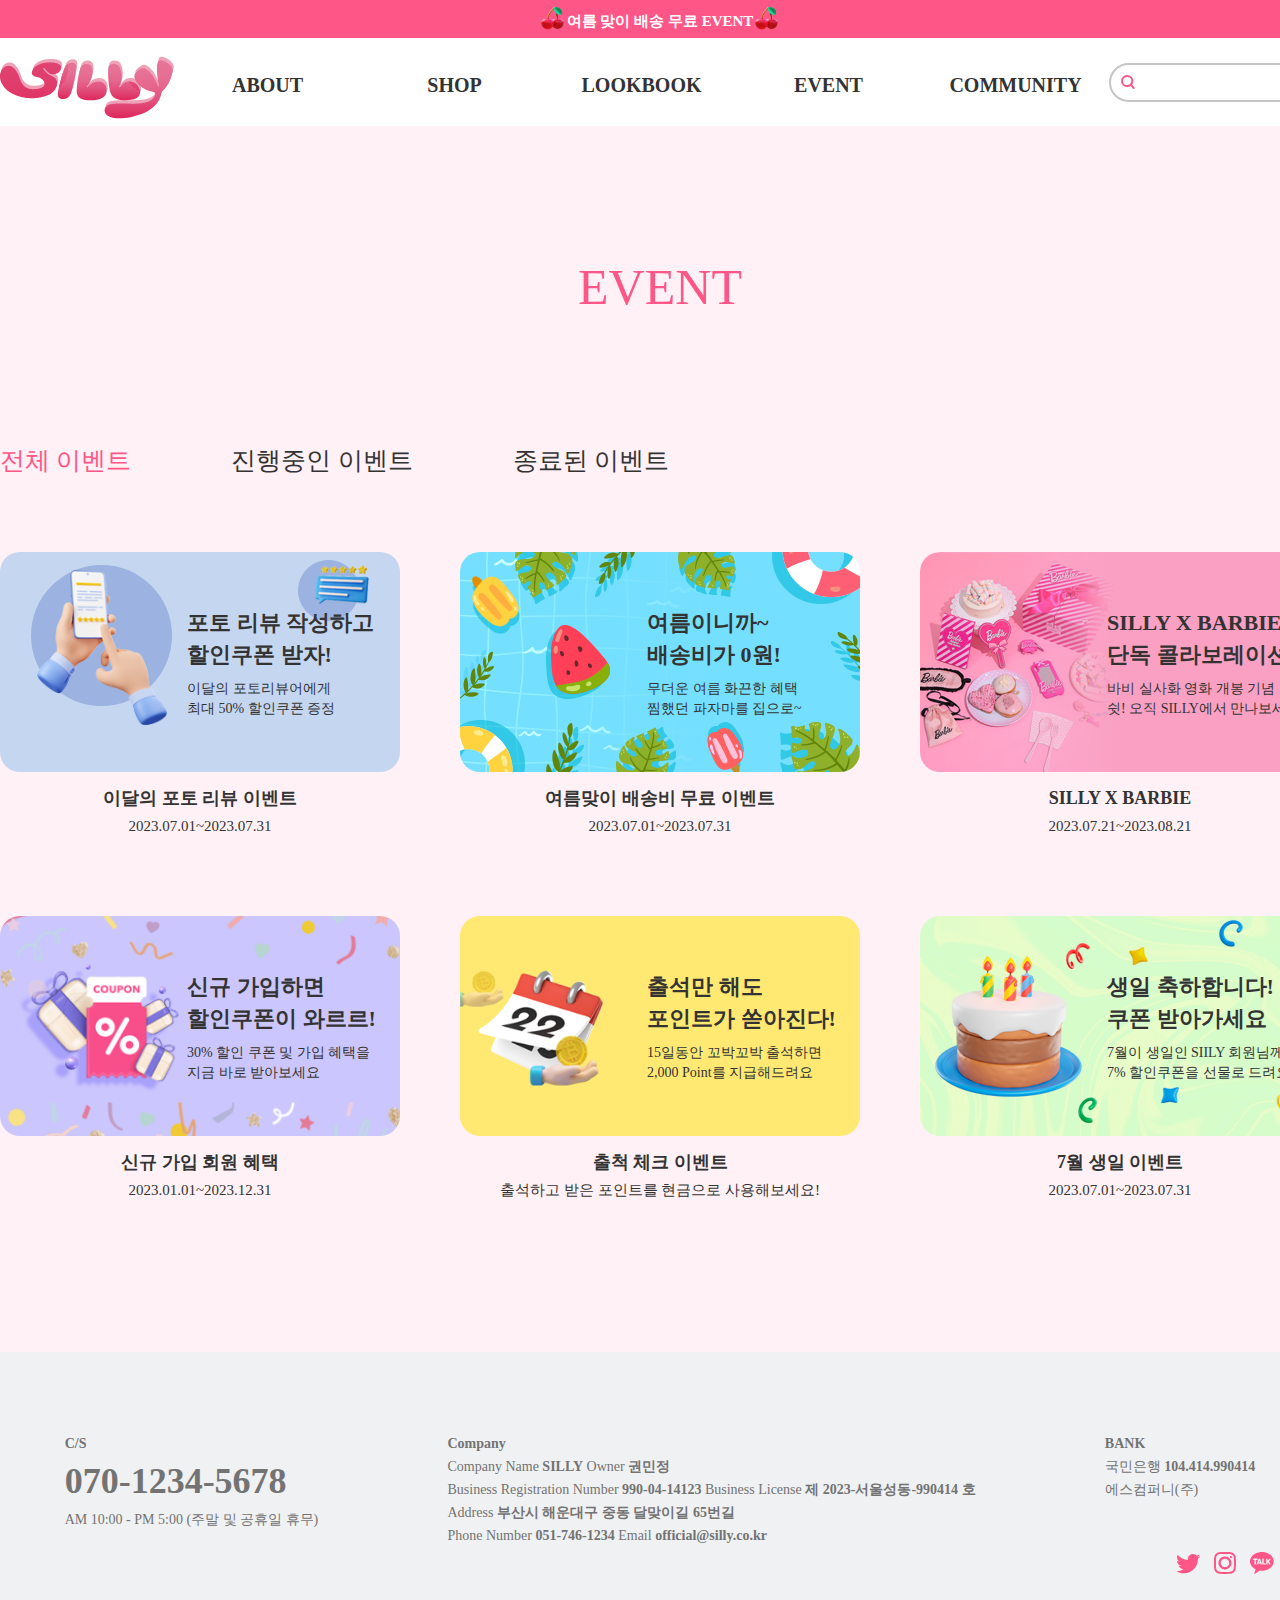
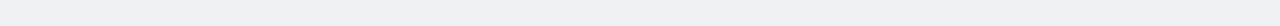
<file: sub4.html>
<!DOCTYPE html>
<html lang="ko">

<head>
  <meta charset="UTF-8">
  <meta http-equiv="X-UA-Compatible" content="IE=edge">
  <meta name="viewport" content="width=1400"><!--다른 매체에서도 너비 오류 없이 볼 수 있게-->
  <link href="./main_img/sillyicon.png" rel="icon" sizes="32x32"><!--파비콘-->

  <!-- 폰트 -->
  <link href="https://webfontworld.github.io/LotteriaChab/LotteriaChab.css" rel="stylesheet">
  <link href="https://webfontworld.github.io/NanumSquareRound/NanumSquareRound.css" rel="stylesheet">
  <link href="https://webfontworld.github.io/NanumSquare/NanumSquare.css" rel="stylesheet">
  <link href="https://webfontworld.github.io/goodchoice/Jalnan.css" rel="stylesheet">
  <link href="./css/menu_hover.css" rel="stylesheet" type="text/css">
  <link href="https://webfontworld.github.io/Noto/NotoSansKR.css" rel="stylesheet">

  <!-- AOS -->
  <link href="https://unpkg.com/aos@2.3.1/dist/aos.css" rel="stylesheet">

  <!-- 탑버튼 -->
  <link rel="stylesheet" href="css/icon.css">

  <!-- SILLY -->
  <link rel="stylesheet" href="./sub4.css">


  <title>SILLY</title>
</head>

<body>

  <div id="top">
    <a href="./sub4.html"><img src="./main_img/./cherry.png" alt="cherry"><b>여름 맞이 배송 무료 EVENT</b><img
        src="./main_img/./cherry.png" alt="cherry"></a>

  </div>


  <div class="menu">
    <a href="./index.html"><img src="./main_img/SILLYlogo.png" alt="SILLYlogo"></a>
    <ul id="gnb">
      <li><a href="./sub1.html">ABOUT<div class="solid"></div></a></li>
      <li><a href="./sub2.html">SHOP<div class="solid"></div></a></li>
      <li><a href="./sub3.html">LOOKBOOK<div class="solid"></div></a></li>
      <li><a href="./sub4.html">EVENT<div class="solid"></div></a></li>
      <li><a href="./sub5.html">COMMUNITY<div class="solid"></div></a></li>
    </ul>
    <input type="text">
  </div>

  <!-- 이벤트 -->

  <div class="e">
    <h1 data-aos="fade-up">EVENT</h1>


    <div class="ei">
      <ul>
        <li class="p"><a href="none">전체 이벤트</a></li>
        <li><a href="#none">진행중인 이벤트</a></li>
        <li><a href="#none">종료된 이벤트</a></li>
      </ul>
    </div>

    <div class="event">

      <div class="ev1"><a href="#none">
          <div class="ev1i">
            <h2>포토 리뷰 작성하고<br>
              할인쿠폰 받자!</h2>
            <h3>이달의 포토리뷰어에게<br>
              최대 50% 할인쿠폰 증정</h3>
            <div class="evbox">
              <img src="./sub4_img/evh.png" alt="evh">
            </div>
          </div>

          <h5>이달의 포토 리뷰 이벤트</h5>
          <h6>2023.07.01~2023.07.31</h6>
        </a></div>


      <div class="ev1"><a href="#none">
          <div class="ev2i">
            <h2>여름이니까~<br>
              배송비가 0원!</h2>
            <h3>무더운 여름 화끈한 혜택<br>
              찜했던 파자마를 집으로~</h3>
          </div>
          <div class="evbox">
            <img src="./sub4_img/evh.png" alt="evh">
          </div>

          <h5>여름맞이 배송비 무료 이벤트</h5>
          <h6>2023.07.01~2023.07.31</h6>
        </a>
      </div>

      <div class="ev1"><a href="#none">
          <div class="ev3i">
            <h2>SILLY X BARBIE<br>
              단독 콜라보레이션</h2>
            <h3>바비 실사화 영화 개봉 기념<br>
              쉿! 오직 SILLY에서 만나보세요</h3>
          </div>
          <div class="evbox">
            <img src="./sub4_img/evh.png" alt="evh">
          </div>

          <h5>SILLY X BARBIE</h5>
          <h6>2023.07.21~2023.08.21</h6>
        </a>
      </div>

      <div class="ev1"><a href="#none">
          <div class="ev4i">
            <h2>신규 가입하면
              <br>
              할인쿠폰이 와르르!
            </h2>
            <h3>30% 할인 쿠폰 및 가입 혜택을
              <br>
              지금 바로 받아보세요
            </h3>
          </div>
          <div class="evbox">
            <img src="./sub4_img/evh.png" alt="evh">
          </div>

          <h5>신규 가입 회원 혜택</h5>
          <h6>2023.01.01~2023.12.31</h6>
        </a>
      </div>

      <div class="ev1"><a href="#none">
          <div class="ev5i">
            <h2>출석만 해도
              <br>
              포인트가 쏟아진다!
            </h2>
            <h3>15일동안 꼬박꼬박 출석하면
              <br>
              2,000 Point를 지급해드려요
            </h3>
          </div>
          <div class="evbox">
            <img src="./sub4_img/evh.png" alt="evh">
          </div>

          <h5>출척 체크 이벤트</h5>
          <h6>출석하고 받은 포인트를 현금으로 사용해보세요!</h6>
        </a>
      </div>

      <div class="ev1"><a href="#none">
          <div class="ev6i">
            <h2>생일 축하합니다!
              <br>
              쿠폰 받아가세요
            </h2>
            <h3>7월이 생일인 SIILY 회원님께
              <br>
              7% 할인쿠폰을 선물로 드려요
            </h3>
          </div>
          <div class="evbox">
            <img src="./sub4_img/evh.png" alt="evh">
          </div>

          <h5>7월 생일 이벤트</h5>
          <h6>2023.07.01~2023.07.31</h6>
        </a>
      </div>

    </div>



  </div>



  <!-- 푸터 -->

  <footer>
    <div class="ff">
      <div class="f">
        <p><b>C/S</b><br></p>
        <p class="number_silly">
          070-1234-5678
        </p>
        <p>AM 10:00 - PM 5:00 (주말 및 공휴일 휴무)</p>
      </div>

      <div class="f">
        <p><b>Company</b><br>
        <p>Company Name <b>SILLY</b> Owner <b>권민정</b></p>

        <p>Business Registration Number <b>990-04-14123</b> Business License <b>제 2023-서울성동-990414 호</b></p>

        <p>Address <b>부산시 해운대구 중동 달맞이길 65번길</b></p>

        <p>Phone Number <b>051-746-1234</b> Email <b>official@silly.co.kr</b></p>
      </div>

      <div class="f">
        <p><b>BANK</b><br>
        <p>국민은행 <b>104.414.990414
          </b>
        <p>에스컴퍼니(주)</p>
      </div>
    </div>

    <div class="sns">
      <a href="#none"><img src="./main_img/twitter.png" alt="트위터">
        <div class="snsh">
          <img src="./main_img/snsh1.png" alt="snsh1">
        </div>
      </a>
      <a href="#none"><img src="./main_img/insta.png" alt="인스타">
        <div class="snsh">
          <img src="./main_img/snsh2.png" alt="snsh2">
        </div>
      </a>
      <a href="#none"><img src="./main_img/kakao.png" alt="카카오">
        <div class="snsh">
          <img src="./main_img/snsh3.png" alt="snsh3">
        </div>
      </a>
      <a href="#none"><img src="./main_img/youtube.png" alt="유튜브">
        <div class="snsh">
          <img src="./main_img/snsh4.png" alt="snsh4">
        </div>
      </a>
    </div>

  </footer>

  <a href="#" class="top"><img src="./main_img/top.png" alt="top버튼"></a>


  <!-- AOS -->
  <script src="https://unpkg.com/aos@2.3.1/dist/aos.js"></script><!-- aos 라이브러리 -->
  <script src="script/aos.js"></script><!-- aos 소스 -->

  <!-- 탑버튼 -->
  <script src="https://code.jquery.com/jquery-2.2.0.min.js"></script><!-- 제이쿼리 라이브러리,수정X -->
  <script src="script/icon.js"></script>
</body>

</html>
</file>
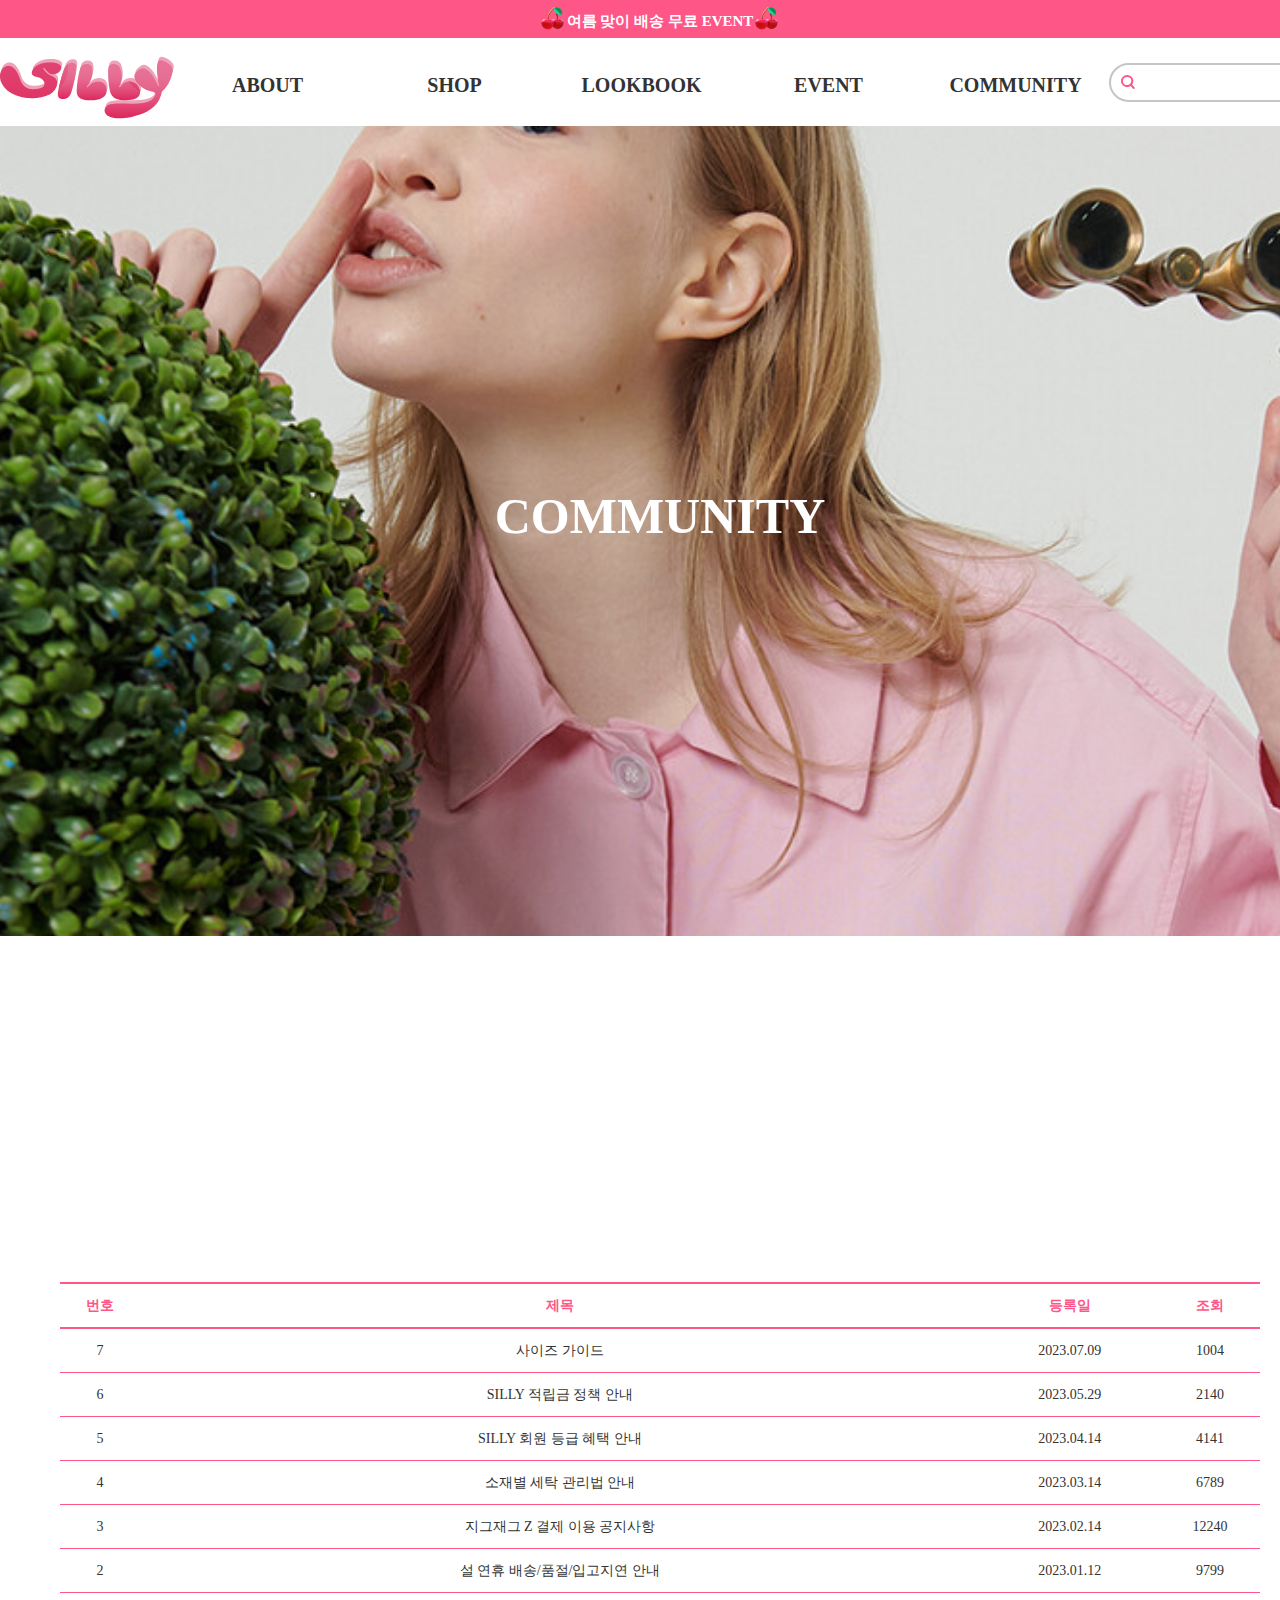
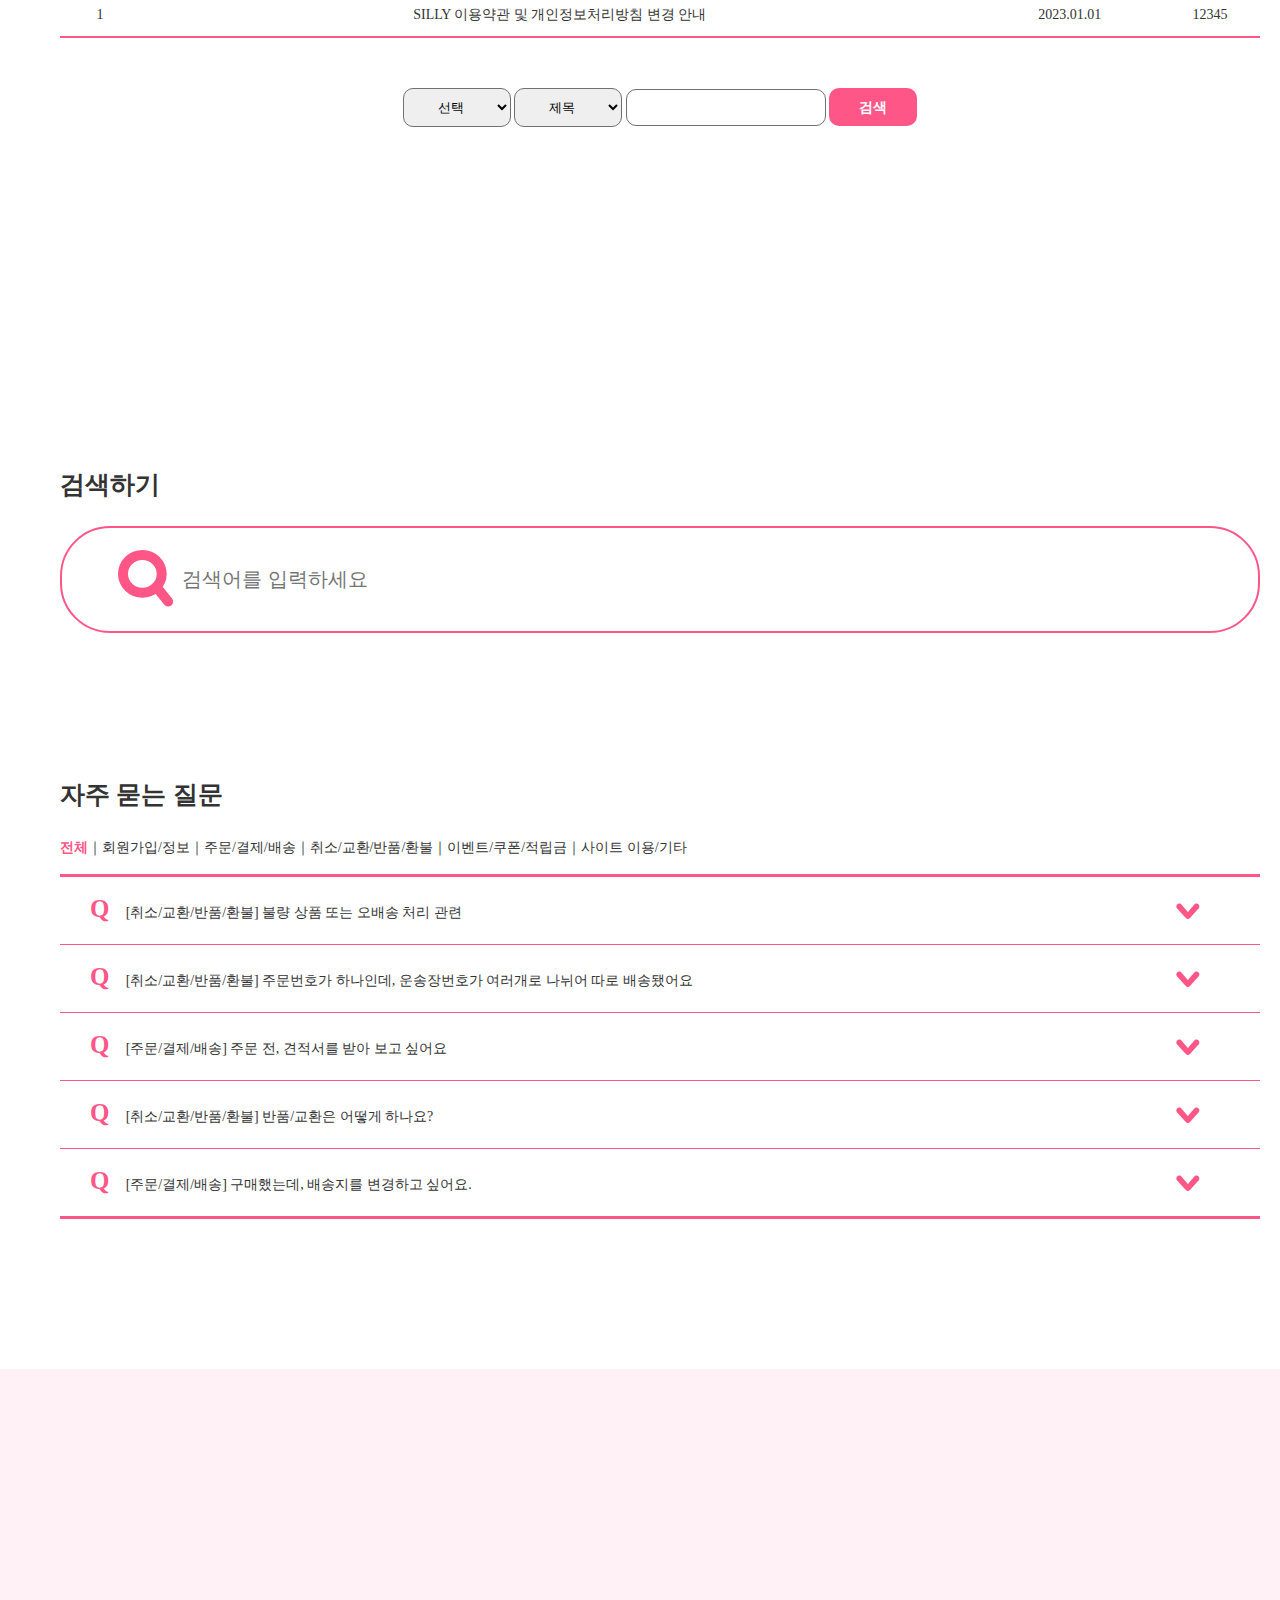
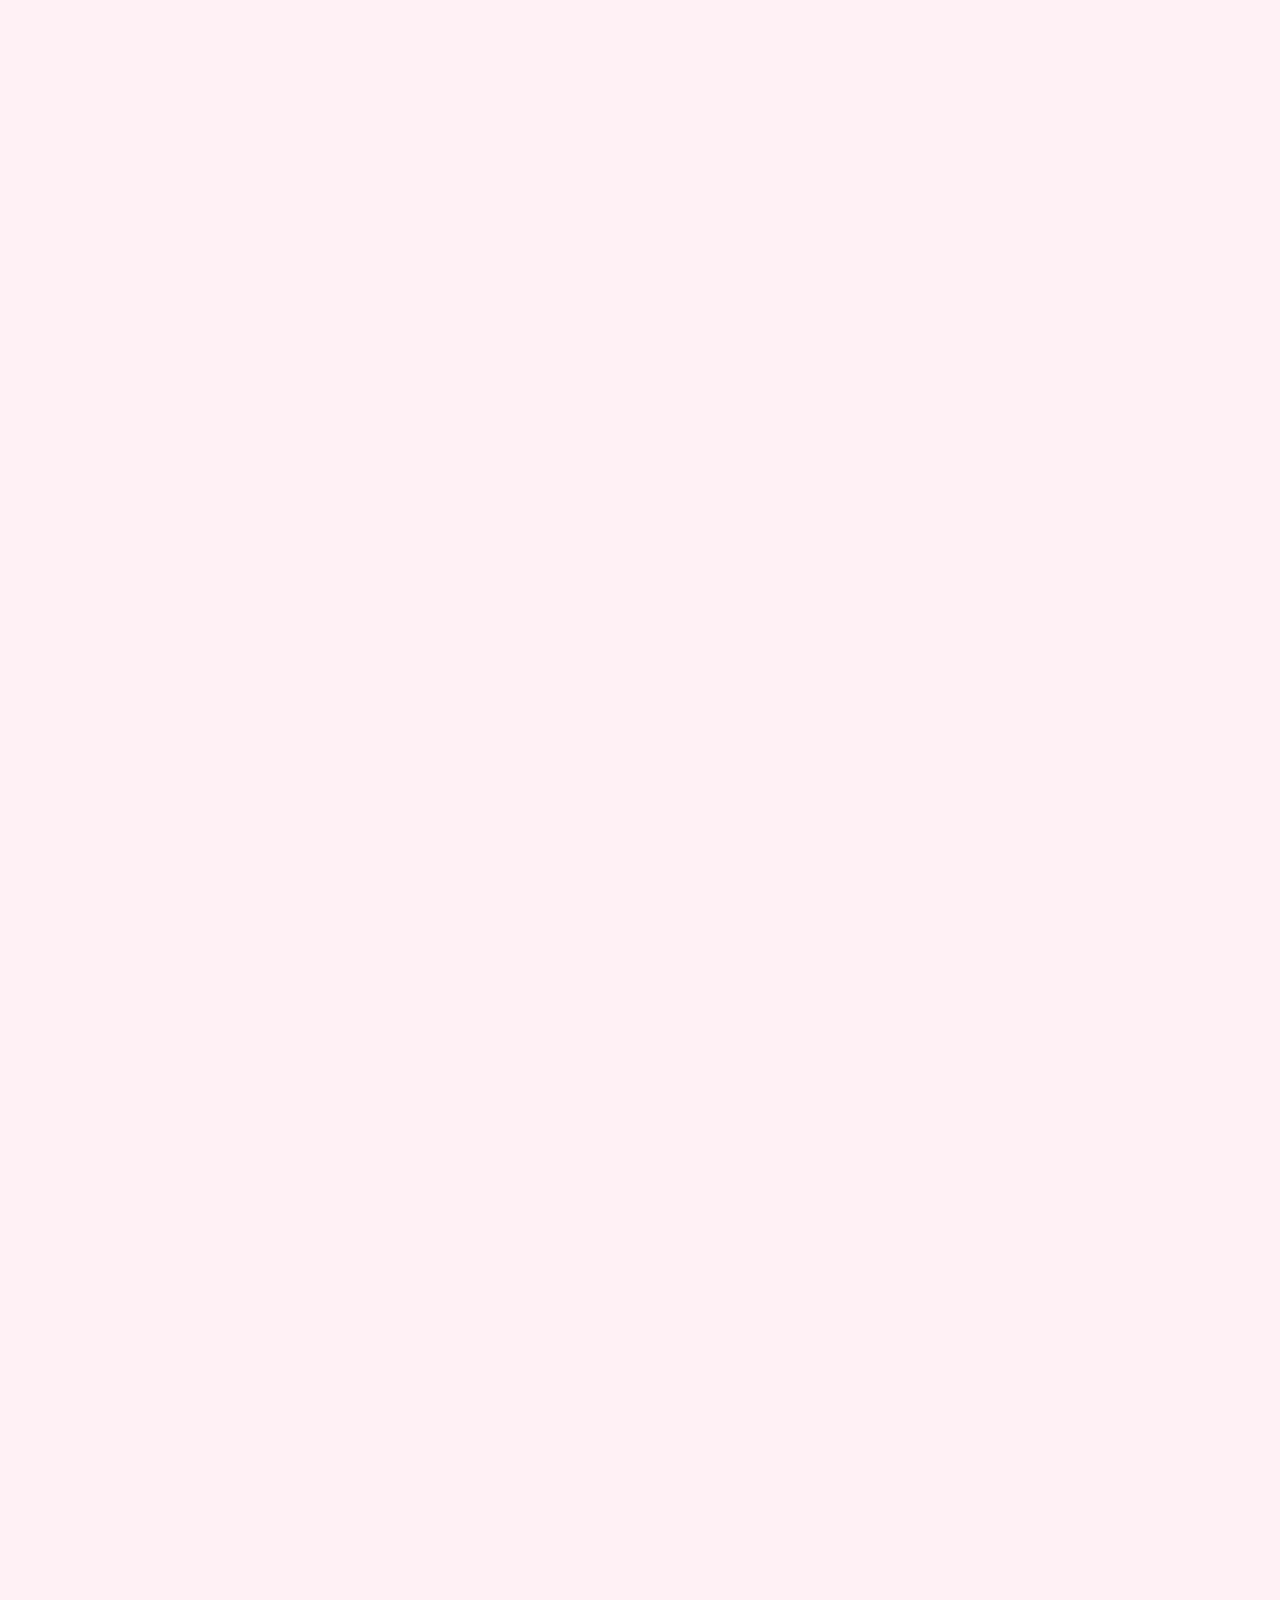
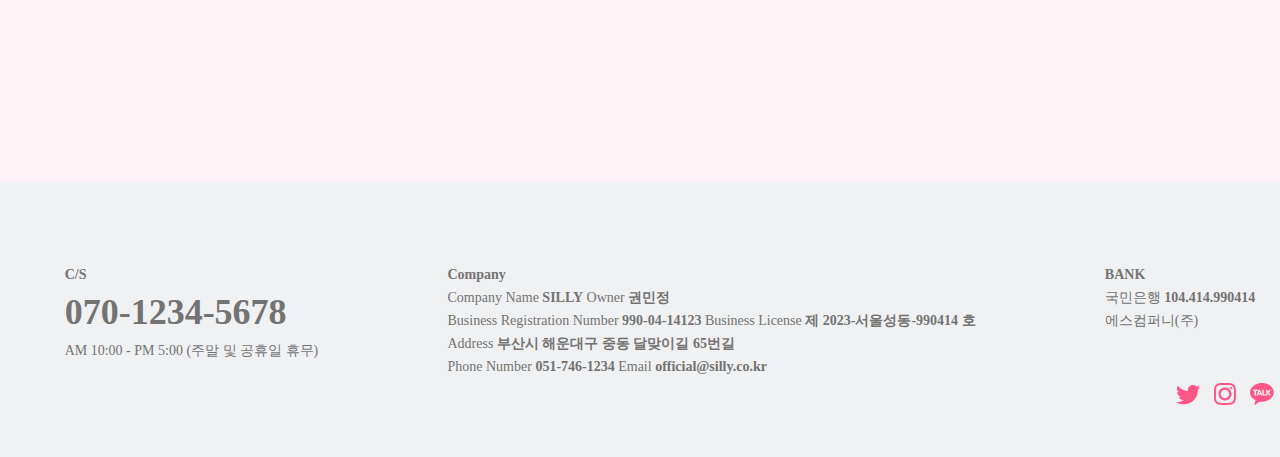
<file: sub5.html>
<!DOCTYPE html>
<html lang="ko">

<head>
  <meta charset="UTF-8">
  <meta http-equiv="X-UA-Compatible" content="IE=edge">
  <meta name="viewport" content="width=1400"><!--다른 매체에서도 너비 오류 없이 볼 수 있게-->
  <link href="./main_img/sillyicon.png" rel="icon" sizes="32x32"><!--파비콘-->

  <!-- 폰트 -->
  <link href="https://webfontworld.github.io/LotteriaChab/LotteriaChab.css" rel="stylesheet">
  <link href="https://webfontworld.github.io/NanumSquareRound/NanumSquareRound.css" rel="stylesheet">
  <link href="https://webfontworld.github.io/NanumSquare/NanumSquare.css" rel="stylesheet">
  <link href="https://webfontworld.github.io/goodchoice/Jalnan.css" rel="stylesheet">
  <link href="./css/menu_hover.css" rel="stylesheet" type="text/css">

  <!-- AOS -->
  <link href="https://unpkg.com/aos@2.3.1/dist/aos.css" rel="stylesheet">

  <!-- 탑버튼 -->
  <link rel="stylesheet" href="css/icon.css">

  <!-- SILLY -->
  <link rel="stylesheet" href="./sub5.css">


  <title>SILLY</title>
</head>

<body>
  <div id="top">
    <a href="./sub4.html"><img src="./main_img/./cherry.png" alt="cherry"><b>여름 맞이 배송 무료 EVENT</b><img
        src="./main_img/./cherry.png" alt="cherry"></a>

  </div>


  <div class="menu">
    <a href="./index.html"><img src="./main_img/SILLYlogo.png" alt="SILLYlogo"></a>
    <ul id="gnb">
      <li><a href="./sub1.html">ABOUT<div class="solid"></div></a></li>
      <li><a href="./sub2.html">SHOP<div class="solid"></div></a></li>
      <li><a href="./sub3.html">LOOKBOOK<div class="solid"></div></a></li>
      <li><a href="./sub4.html">EVENT<div class="solid"></div></a></li>
      <li><a href="./sub5.html">COMMUNITY<div class="solid"></div></a></li>
    </ul>
    <input type="text">
  </div>

  <!-- ABOUT -->
  <div class="COMMUNITY">
    <h2>COMMUNITY</h2>
  </div>

  <!-- 공지 -->
  <div class="NOTICE">
    <h1 data-aos="fade-up">NOTICE</h1>
    <h3 data-aos="fade-up" data-aos-duration="500">공지사항 확인하고 SILLY소식 놓치지 않기</h3>

    <table class="no">
      <tr>
        <th>번호</th>
        <th>제목</th>
        <th>등록일</th>
        <th>조회</th>
      </tr>

      <tr>
        <td>7</td>
        <td class="title"><a href="#none">사이즈 가이드</a></td>
        <td>2023.07.09</td>
        <td>1004</td>
      </tr>

      <tr>
        <td>6</td>
        <td class="title"><a href="#none">SILLY 적립금 정책 안내</a></td>
        <td>2023.05.29</td>
        <td>2140</td>
      </tr>

      <tr>
        <td>5</td>
        <td class="title"><a href="#none">SILLY 회원 등급 혜택 안내</a></td>
        <td>2023.04.14</td>
        <td>4141</td>
      </tr>

      <tr>
        <td>4</td>
        <td class="title"><a href="#none">소재별 세탁 관리법 안내</a></td>
        <td>2023.03.14</td>
        <td>6789</td>
      </tr>

      <tr>
        <td>3</td>
        <td class="title"><a href="#none">지그재그 Z 결제 이용 공지사항</a></td>
        <td>2023.02.14</td>
        <td>12240</td>
      </tr>

      <tr>
        <td>2</td>
        <td class="title"><a href="#none">설 연휴 배송/품절/입고지연 안내</a></td>
        <td>2023.01.12</td>
        <td>9799</td>
      </tr>

      <tr>
        <td>1</td>
        <td class="title"><a href="#none">SILLY 이용약관 및 개인정보처리방침 변경 안내</a></td>
        <td>2023.01.01</td>
        <td>12345</td>
      </tr>

    </table>

    <div class="s">
      <select name="a" id="a">
        <option value="선택">선택</option>
      </select>
      <select name="b" id="b">
        <option value="제목">제목</option>
      </select>
      <input type="text" class="nip">
      <a href="#none" class="btn">검색</a>
    </div>
  </div>

  <!-- 큐 -->
  <div class="QA">
    <h1 data-aos="fade-up">Q & A</h1>
    <h3 data-aos="fade-up" data-aos-duration="500">궁금한게 있으면 언제든지 물어보세요!</h3>

    <h4>검색하기</h4>
    <input type="text" class="qainput" placeholder="검색어를 입력하세요">

    <h4>자주 묻는 질문</h4>
    <div class="memenu">
      <ul>
        <li><a href="#none" class="alpink">전체</a></li>
        <li>｜</li>
        <li><a href="#none">회원가입/정보</a></li>
        <li>｜</li>
        <li><a href="#none">주문/결제/배송</a></li>
        <li>｜</li>
        <li><a href="#none">취소/교환/반품/환불</a></li>
        <li>｜</li>
        <li><a href="#none">이벤트/쿠폰/적립금</a></li>
        <li>｜</li>
        <li><a href="#none">사이트 이용/기타</a></li>
      </ul>
    </div>
    <ul id="board">
      <li><a href="#none"><span class="Qpink">Q </span> [취소/교환/반품/환불] 불량 상품 또는 오배송 처리 관련</a>
        <div>
          <p>불량 상품 및 오배송의 경우, 내부 처리를 위해 증빙용 이미지를 필수로 보내주셔야 합니다. <br>

            증빙 확인이 완료되면, 무료로 교환/반품 접수를 진행합니다. </p>
        </div>
      </li>

      <li><a href="#none"><span class="Qpink">Q </span> [취소/교환/반품/환불] 주문번호가 하나인데, 운송장번호가 여러개로 나뉘어 따로 배송됐어요</a>
        <div>
          <p>상품을 복수로 주문하신 경우, 매장 별 재고 상황에 따라 빠른 배송을 위해

            운송장 번호가 여러개로 나뉘어서 따로 발송 될 수 있습니다. <br>
            운송장 번호는 모두 카카오톡 또는 문자로 개별 안내해드리며,

            배송비는 추가 부과 되지 않습니다.
          </p>
        </div>
      </li>

      <li><a href="#none"><span class="Qpink">Q </span> [주문/결제/배송] 주문 전, 견적서를 받아 보고 싶어요</a>
        <div>
          <p>견적서는 주문 전, 장바구니 화면에서 출력하시거나 이메일로 발송 가능합니다. <br><br>

            * APP, 모바일 웹은 지원 되지 않으며, PC에서만 가능합니다. </p>
        </div>
      </li>


      <li><a href="#none"><span class="Qpink">Q </span> [취소/교환/반품/환불] 반품/교환은 어떻게 하나요?</a>
        <div>
          <p>반품/교환은 상품 수령일 7일 이내에 신청해주셔야 하며, 단순 고객변심으로 인한 왕복 배송비는 고객님께서 부담하셔야 합니다. <br>

            표시광고와 상이하여 상품에 하자가 있는 경우 상품수령 후 3개월 이내, 해당사실을 안(알 수 있었던)날로부터 30일 이내에 교환/반품을 신청을 할 수 있습니다. <br>

            반품/교환 시 제품 원형 그대로 보내 주셔야 가능합니다.</p>
        </div>
      </li>


      <li><a href="#none"><span class="Qpink">Q </span> [주문/결제/배송] 구매했는데, 배송지를 변경하고 싶어요.</a>
        <div>
          <p>구매 후 배송지 변경은 입금전, 상품준비중 단계에서 진행이 가능합니다.</p>
        </div>
      </li>


    </ul>
  </div>



  <!-- 리뷰 -->
  <div class="review">
    <h1 data-aos="fade-up" class="h1rv">REVIEW</h1>
    <h3 data-aos="fade-up" data-aos-duration="500">어떤 파자마를 선택할지 고민될 때는?</h3>
    <div class="rv">
      <div class="rv_i" data-aos="fade-up" data-aos-duration="1000">
        <img src="./sub5_img/r1.png" alt="r1">
        <a href="#none" class="rbox"><img src="./sub5_img/rvbt.png" alt="리뷰버튼"></a>

        <div class="review_text">
          <p class="t1">해피 반팔 그린</p>
          <p><img src="./sub5_img/star.png" alt="star"></p>
          <p class="t2">받자마자 색이 너무 예뻐서 깜짝 놀랐어요~~ 입어보니 얇아서 시
            원하고 편하기까지해요. 사이즈 클까봐 걱정했는데 여유있게...</p>
          <div class="name">
            <p class="t3">이**</p>
            <p class="t4">2023.07.09</p>
          </div>
        </div>
      </div>

      <div class="rv_i" data-aos="fade-up" data-aos-duration="2000">
        <img src="./sub5_img/r2.png" alt="r2">
        <a href="#none" class="rbox"><img src="./sub5_img/rvbt.png" alt="리뷰버튼"></a>

        <div class="review_text">
          <p class="t1">쵸앤 나시 투피스 핑크</p>
          <p><img src="./sub5_img/star.png" alt="star" class="starimg"></p>
          <p class="t2">예뻐요. 생각보다 바지가 길어요. 시원하게 좀 짧았으면 하는생각
            입니다. 그 외에는 다 마음에 들어요! 여름에 시원하게 잘 입을...</p>
          <div class="name">
            <p class="t3">김**</p>
            <p class="t4">2023.07.03</p>
          </div>
        </div>
      </div>


      <div class="rv_i" data-aos="fade-up" data-aos-duration="3000">
        <img src="./sub5_img/r3.png" alt="r3">
        <a href="#none" class="rbox"><img src="./sub5_img/rvbt.png" alt="리뷰버튼"></a>

        <div class="review_text">
          <p class="t1">델리아 반팔 크림 </p>
          <p><img src="./sub5_img/star.png" alt="star"></p>
          <p class="t2">넘 더워서 시원한 여름 잠옷을 찾고 있었는데 입어보니 넘 편하고 쾌
            적하고 넘 좋네요 올여름은 이 잠옷 덕에 시원하게 보낼 수...</p>
          <div class="name">
            <p class="t3">박**</p>
            <p class="t4">2023.07.01</p>
          </div>
        </div>
      </div>

      <div class="rv_i" data-aos="fade-up" data-aos-duration="3000">
        <img src="./sub5_img/rv4.png" alt="r4">
        <a href="#none" class="rbox"><img src="./sub5_img/rvbt.png" alt="리뷰버튼"></a>

        <div class="review_text">
          <p class="t1">메릴 나시 투피스 크림</p>
          <p><img src="./sub5_img/star.png" alt="star"></p>
          <p class="t2">이러케 상큼한 홈웨어라니! 이 옷은 집밖에 분리수거나 잠깐 외출해도
            무방할 정 도로 괜찮은 듯 해요!! 진짜 너무 찾던 옷인데... </p>
          <div class="name">
            <p class="t3">나**</p>
            <p class="t4">2023.06.22</p>
          </div>
        </div>
      </div>


      <div class="rv_i" data-aos="fade-up" data-aos-duration="3000">
        <img src="./sub5_img/rv5.png" alt="r5">
        <a href="#none" class="rbox"><img src="./sub5_img/rvbt.png" alt="리뷰버튼"></a>

        <div class="review_text">
          <p class="t1">로랑스 반팔 투피스 레몬 </p>
          <p><img src="./sub5_img/star.png" alt="star"></p>
          <p class="t2">스퀘어 목라인이 너무 예쁘고 지금 계절에 입기에 딱 좋아요.
            원단이 좋아서 답답하지않고 디자인도 너무 맘에 들어요 최고...</p>
          <div class="name">
            <p class="t3">백**</p>
            <p class="t4">2023.06.06</p>
          </div>
        </div>
      </div>

      <div class="rv_i" data-aos="fade-up" data-aos-duration="3000">
        <img src="./sub5_img/rv6.png" alt="rv6">
        <a href="#none" class="rbox"><img src="./sub5_img/rvbt.png" alt="리뷰버튼"></a>

        <div class="review_text">
          <p class="t1">마리 7부 투피스 아이보리</p>
          <p><img src="./sub5_img/star.png" alt="star"></p>
          <p class="t2">배송은 생각보다 금방왔어요~ 일단 재질도 괜찮구여름에 에어컨틀고
            자는경우도 많으니 오히려 딱 좋은 두께감인듯해요. 오랜...</p>
          <div class="name">
            <p class="t3">권**</p>
            <p class="t4">2023.05.29</p>
          </div>

        </div>
      </div>
    </div>
  </div>
  <!-- 리뷰끝 -->


  <!-- 푸터 -->

  <footer>
    <div class="ff">
      <div class="f">
        <p><b>C/S</b><br></p>
        <p class="number_silly">
          070-1234-5678
        </p>
        <p>AM 10:00 - PM 5:00 (주말 및 공휴일 휴무)</p>
      </div>

      <div class="f">
        <p><b>Company</b><br>
        <p>Company Name <b>SILLY</b> Owner <b>권민정</b></p>

        <p>Business Registration Number <b>990-04-14123</b> Business License <b>제 2023-서울성동-990414 호</b>
        </p>

        <p>Address <b>부산시 해운대구 중동 달맞이길 65번길</b></p>

        <p>Phone Number <b>051-746-1234</b> Email <b>official@silly.co.kr</b></p>
      </div>

      <div class="f">
        <p><b>BANK</b><br>
        <p>국민은행 <b>104.414.990414
          </b>
        <p>에스컴퍼니(주)</p>
      </div>
    </div>

    <div class="sns">
      <a href="#none"><img src="./main_img/twitter.png" alt="트위터">
        <div class="snsh">
          <img src="./main_img/snsh1.png" alt="snsh1">
        </div>
      </a>
      <a href="#none"><img src="./main_img/insta.png" alt="인스타">
        <div class="snsh">
          <img src="./main_img/snsh2.png" alt="snsh2">
        </div>
      </a>
      <a href="#none"><img src="./main_img/kakao.png" alt="카카오">
        <div class="snsh">
          <img src="./main_img/snsh3.png" alt="snsh3">
        </div>
      </a>
      <a href="#none"><img src="./main_img/youtube.png" alt="유튜브">
        <div class="snsh">
          <img src="./main_img/snsh4.png" alt="snsh4">
        </div>
      </a>
    </div>
  </footer>

  <a href="#" class="top"><img src="./main_img/top.png" alt="top버튼"></a>


  <!-- AOS -->
  <script src="https://unpkg.com/aos@2.3.1/dist/aos.js"></script><!-- aos 라이브러리 -->
  <script src="script/aos.js"></script><!-- aos 소스 -->

  <!-- 큐엔에이 -->
  <script src="https://code.jquery.com/jquery-2.2.0.min.js"></script><!-- 제이쿼리 라이브러리,수정X -->
  <script src="script/script.js"></script>

  <!-- 탑버튼 -->
  <script src="https://code.jquery.com/jquery-2.2.0.min.js"></script><!-- 제이쿼리 라이브러리,수정X -->
  <script src="script/icon.js"></script>
</body>

</html>
</file>
<file: css/menu_hover.css>
#gnb{width:1320px;
	margin:auto;
	text-transform:uppercase;
	text-align:center;}	
#gnb>li{float:left;
		width:25%;}
#gnb>li>a{display:inline-block;
		font-size:20px;
		padding:20px 0 0;
		font-weight:bolder;
		color: #333;
		margin: 10px 0;}
#gnb>li>a:hover{color:#FF5688;}
.solid{width:100%;
		margin:auto;
		margin-top:10px;
		height:3px;
		background:#FF5688;
		visibility:hidden;
		opacity:0;
		transform:scaleX(0);
		transition-property:opacity, transform;
		transition-duration:0.5s;}
#gnb>li>a:hover .solid{transform:scaleX(1);
						opacity:1;
						visibility:visible;}
</file>
<file: css/flowslide.css>
* {
	margin: 0;
	padding: 0;
}

/* 슬라이드배너 꾸미기 */
.flowslide {
	width: 100%;
	margin: auto;
	padding: 0 0px 40px;
	box-sizing: border-box;
	position: relative;
}

.flowslide_inner {
	width: 100%;
	overflow: hidden;
}

.flowslide .swiper-wrapper {
	transition-timing-function: linear;
}

.flowslide .swiper-slide a {
	width: 100%;
	height: 100%;
}

.flowslide .swiper-slide img {
	display: block;
	width: 100%;
}
</file>
<file: css/gallery-center.css>
* {
	margin: 0;
	padding: 0;
}

/* 슬라이드배너 꾸미기 */
.gallery-center {
	width: 100%;
	height: 100%;
	margin: 50px auto;
	padding: 0 50px 40px;
	box-sizing: border-box;
	position: relative;
}

.gallery-center_inner {
	width: 100%;
	overflow: hidden;
}

.gallery-center .swiper-slide a {
	width: 100%;
	height: 100%;
}

.gallery-center .swiper-slide img {
	display: block;
	width: 90%;
	margin: auto;
}

.gallery-center .swiper-slide-active img{
	width: 100%;
}

.gallery-center .swiper-wrapper{
	align-items: center;
}

/* 이동버튼 이미지로 바꾸기 */
.gallery-center .swiper-button-prev,
.gallery-center .swiper-button-next{
	width: 30px;
	height: 50px;

	top: calc(50% - 25px);
}
.gallery-center .swiper-button-prev:after,
.gallery-center .swiper-button-next:after{
	content: '';
	display: block;
	width: 30px;
	height: 50px;
}
.gallery-center .swiper-button-prev:after{
	background: url(../main_img/lbleft.png);
}
.gallery-center .swiper-button-next:after{
	background: url(../main_img/lbright.png);
}
</file>
<file: css/icon.css>
/* icon 꾸미기 */
.top{
  position:fixed; 
  bottom:50px; 
  right:50px; 
  display:none;
}
</file>
<file: sub1.css>
* {
    margin: 0;
    padding: 0;
    list-style: none;
    text-decoration: none;
}

body {
    font-family: 'NanumSquare';
    font-size: 14px;
    line-height: 23px;
    color: #333;
    min-width: 1320px;
}

a {
    text-decoration: none;
    color: #333;
}

#top a {
    font-family: 'NanumSquareRound';
    width: 100%;
    background-color: #FF5688;
    color: #fff;
    text-align: center;
    display: inline-block;
    margin: auto;
    padding: 5px 0;
    font-size: 15px;
}

#top img {
    vertical-align: bottom;
}


.menu {
    width: 1320px;
    margin: auto;
    display: -webkit-box;
    display: -moz-box;
    display: -ms-flexbox;
    display: flex;
    justify-content: space-between;
    align-items: center;
}

.menu #gnb {
    display: -webkit-box;
    display: -moz-box;
    display: -ms-flexbox;
    display: flex;

}

.gnb li .sub1pink {
    color: #FF5688;
}

input {
    width: 220px;
    background: url(./main_img/search.png) no-repeat 5% 50%;
    border-radius: 50px;
    border: 2px solid #C5C5C5;
    padding: 10px 0 10px 30px;
    box-sizing: border-box;
    outline: none;
    color: #FF5688;
}

.pinkbg {
    background-color: #FFF3F7;
}

/*top s*/

.t1 {
    margin: auto;
    padding: 150px 0 130px 0;
    text-align: center;
}

h1 {
    font-family: 'LotteriaChab';
    font-size: 50px;
    line-height: 50px;
    font-weight: 400;
    color: #FF5688;
    text-align: left;
    position: relative;
    width: 1320px;
    margin: auto;
}

h1 span {
    display: inline-block;
    background-color: #FFF3F7;
    padding-right: 20px;
    position: relative;
    z-index: 2;
}

h1 b {
    display: block;
    width: 100%;
    height: 3px;
    background-color: #FF5688;
    position: absolute;
    top: calc(50% - 1px);
}

.ABOUT {
    background: url(./sub1_img/ABOUTb.png) no-repeat center top;
    margin: auto;
    height: 810px;
    position: relative;
}

h2 {
    color: #fff;
    font-size: 50px;
    font-family: 'NanumSquare';
    padding-top: 379px;
    text-align: center;
}

h3 {
    font-size: 42px;
    color: #FF5688;
    line-height: 66px;
    font-weight: 900;
}

h4 {
    font-size: 28px;
    line-height: 46px;
    padding-top: 50px;
}


/*top E*/

/* story */

.mark {
    top: 0;
    left: 0;
    background: linear-gradient(to right, rgba(255, 255, 255, 0) 50%, #FF5688 50%);
    background-size: 200%;
    transition: 1s;
}

.STORY:hover .mark {
    background-position: -100% 0;
    color: #fff;
}



.STORY {


    overflow: hidden;
}

.STORY .text {

    color: #FF5688;
    font-size: 28px;
    font-weight: 900;
    line-height: 53px;
    padding-left: 20px;
}



hr {
    border-top: solid 3px #FF5688;
    vertical-align: bottom;
}

h5 {
    font-size: 38px;
    font-weight: 900;
    color: #FF5688;
    padding-top: 113px;
    padding-bottom: 13px;
    position: relative;
}

h6 {
    font-size: 28px;
    font-weight: 500;
    line-height: 53px;
}

.SILLYT {
    background: url(./sub1_img/SILLYSTORY.png) repeat-y center 0;
    padding-bottom: 50px;
    margin-top: 30px;

}

.sal {
    padding-top: 54px;
    width: 1320px;
    margin: auto;
}




p {
    font-size: 24px;
    line-height: 53px;
    padding-top: 30px;
}

.storyp {
    padding-top: 54px;

}


.pp {
    color: #FF5688;
    font-weight: 700;

}



/* story e */

/* wm */

.wm {
    padding-top: 130px;
    width: 1320px;
    margin: auto;
    overflow: hidden;
}

.wmimg {
    display: -webkit-box;
    display: -moz-box;
    display: -ms-flexbox;
    display: flex;
    justify-content: space-around;
    margin-top: 50px;
}

.color {
    width: 1320px;
    margin: auto;
    padding: 50px 0;
    overflow: hidden;
}

.color .left span {
    text-align: right;
}

.left {
    text-align: right;
}

.left span {
    padding-left: 20px;
}



.cimg {
    width: 1080px;
    height: 280px;
    margin: 50px auto;
    position: relative;
}

.cimg .c1 {
    background-color: #FC215F;
    color: #fff;
    left: 0;
}

.cimg .c2 {
    background-color: #FF5688;
    color: #fff;
    left: 270px;
}

.cimg .c3 {
    background-color: #FF8FAE;
    color: #fff;
    right: 270px;
}

.cimg .c4 {
    background-color: #fff;
    color: #333;
    right: 0;
}

.c1,
.c2,
.c3,
.c4 {
    border-radius: 50%;
    width: 280px;
    height: 280px;
    position: absolute;
    top: 0;
    text-align: center;
}

.cco {
    padding-top: 115px;
    font-size: 17px;
}



/* 오프라인 */

.big .pp {
    color: #FF5688;
}

.big {
    font-size: 63px;
    padding-top: 0;
}

.off {
    padding-top: 30px;
    width: 1320px;
    margin: auto;
    overflow: hidden;
}

.offi {
    display: -webkit-box;
    display: -moz-box;
    display: -ms-flexbox;
    display: flex;
    align-items: center;
    padding-top: 50px;
    justify-content: space-around;
}

.ofs1 {
    background: url(./sub1_img/OFF1.png) no-repeat 5px 50%;
    margin-bottom: 20px;
}

.ofs2 {
    background: url(./sub1_img/OFF2.png) no-repeat 0 50%;
}

.ofs1,
.ofs2 {
    font-size: 24px;
    padding-left: 40px;
    line-height: 25px;
}

iframe {
    width: 100%;
    display: block;
    height: 800px;
    padding-top: 50px;

}



/* footer */

footer {
    background-color: #F0F1F2;
    width: 100%;
    margin: auto;
    color: #737373;
    padding: 40px 0;
}

footer .ff {
    display: -webkit-box;
    display: -moz-box;
    display: -ms-flexbox;
    display: flex;
    width: 1320px;
    justify-content: space-around;
    padding: 40px 0 0 0;
    margin: auto;

}


footer .sns {
    width: 1320px;
    display: block;
    margin: auto;
    text-align: right;

}

footer .sns a {
    position: relative;
    display: inline-block;
    margin: 5px;
}

.sns a:hover .snsh {
    opacity: 1;
}

.snsh {
    position: absolute;
    display: inline-block;
    top: 0;
    left: 0;
    opacity: 0;
}

footer .ff .f p {
    font-family: 'NanumSquare';
    font-size: 14px;
    line-height: 23px;
    padding: 0;

}

footer .ff .f .number_silly {
    font-size: 36px;
    padding: 15px 0;
    font-weight: bolder;
}

.top {
    position: fixed;
    bottom: 70px;
    right: 50px;
    display: none;
    z-index: 99;
  }
</file>
<file: css/gallery.css>
* {
	margin: 0;
	padding: 0;
}

/* 슬라이드배너 꾸미기 */
.gallery {
	min-width: 1320px;
	width: 90%;
	margin: auto;
	padding: 0 80px 40px;
	box-sizing: border-box;
	position: relative;
}

.gallery_inner {
	width: 100%;
	overflow: hidden;
}

.gallery .swiper-slide a {
	width: 100%;
	height: 100%;
	display: block;
}

.gallery .swiper-slide img {
	display: block;
	width: 100%;
}

/* 이동버튼 이미지로 바꾸기*/
.gallery .swiper-button-prev,
.gallery .swiper-button-next{
	width: 30px;
	height: 50px;
	top: calc(50% - 25px)
}
.gallery .swiper-button-prev:after,
.gallery .swiper-button-next:after{
	content: '';
	display: block;
	width: 30px;
	height: 50px;
}
.gallery .swiper-button-prev:after{
	background: url(../sub2_img/lbleft.png) no-repeat;
}
.gallery .swiper-button-next:after{
	background: url(../sub2_img/lbright.png) no-repeat;
}
</file>
<file: sub2.css>
* {
  margin: 0;
  padding: 0;
  list-style: none;
  text-decoration: none;
}

body {
  font-family: 'NanumSquare';
  font-size: 14px;
  line-height: 23px;
  color: #333;
  min-width: 1320px;
}

a {
  text-decoration: none;
  color: #333;
}

#top a {
  font-family: 'NanumSquareRound';
  width: 100%;
  background-color: #FF5688;
  color: #fff;
  text-align: center;
  display: inline-block;
  margin: auto;
  padding: 5px 0;
  font-size: 15px;
}

#top img {
  vertical-align: bottom;
}


.menu {
  width: 1320px;
  margin: auto;
  display: -webkit-box;
  display: -moz-box;
  display: -ms-flexbox;
  display: flex;
  justify-content: space-between;
  align-items: center;
}

.menu #gnb {
  display: -webkit-box;
  display: -moz-box;
  display: -ms-flexbox;
  display: flex;

}

input {
  width: 220px;
  background: url(./main_img/search.png) no-repeat 5% 50%;
  border-radius: 50px;
  border: 2px solid #C5C5C5;
  padding: 10px 0 10px 30px;
  box-sizing: border-box;
  outline: none;
  color: #FF5688;
}


/* 베스트 */

.best {
  width: 100%;
  background-color: #FFF1F5;
  padding-bottom: 150px;
}

.besti .swiper-container gallery img {
  width: 100%;
  display: block;
}


lb .lbi .swiper-slide {
  position: relative;
}

.lb .lbi .lbbox {
  position: absolute;
  top: 0;
  left: 0;
  width: 100%;
  height: 100%;
}

.lb .lbi .lbbox img {
  opacity: 0;
}

.lb .lbi .swiper-slide:hover img {
  opacity: 1;
  transform: rotateY(180deg);
  transition: all 0.8s;
}

h1 {
  font-family: 'LotteriaChab';
  font-size: 50px;
  font-weight: 400;
  color: #FF5688;
  text-align: center;
  padding: 150px 0;
}

h5 {
  font-size: 17px;
  padding-top: 10px;
}


.best .swiper-slide:hover h5 {
  color: #FF8FAE;
}

h6 {
  font-size: 18px;
  color: #FF5688;
  padding-top: 5px;
}

.menu .stp a {
  color: #FF5688;
}

.yellow {
  background-color: #FFEA95;
  display: inline-block;
  padding: 0 10px;
  border-radius: 15px;
  font-size: 12px;
  color: #333;
}

.bestpink {
  background-color: #FF5688;
  color: #fff;
  display: inline-block;
  padding: 0 10px;
  border-radius: 15px;
  font-size: 12px;
}

.LBBLUE {
  background-color: #81C0FF;
  color: #333;
  display: inline-block;
  padding: 0 10px;
  border-radius: 15px;
  font-size: 12px;

}

/* 호버 */
.best .besti .swiper-slide {
  position: relative;
}

.best .besti .swiper-slide .lbbox {
  position: absolute;
  top: 0;
  left: 0;
  width: 100%;
  height: 100%;
}

.best .besti .lbbox img {
  opacity: 0;
  transition: all 0.8s;
}

.best .besti .swiper-slide:hover img {
  opacity: 1;

}


/* 호버끝 */

/* 상품 */
.AL {
  width: 1320px;
  margin: auto;
  padding-bottom: 80px;
  padding-top: 150px;
}

.AL ul {
  display: -webkit-box;
  display: -moz-box;
  display: -ms-flexbox;
  display: flex;
  justify-content: left;
}

.AL ul li a {
  font-family: 'Jalnan';
  font-size: 25px;
  color: #FF8FAE;
  padding-right: 100px;
}

.AL ul li a:hover {
  color: #FF5688;

}

.AL ul li .pt {
  color: #FF5688;
}


/* box */
.box {
  width: 1320px;
  margin: auto;
  display: -webkit-box;
  display: -moz-box;
  display: -ms-flexbox;
  display: flex;
  flex-wrap: wrap;
  justify-content: space-between;
}

/* 상품 호버시 */

.boxi {
  position: relative;
  padding-bottom: 100px;
}

.boxi .boxih {
  position: absolute;
  top: 0;
  left: 0;
  width: 100%;
  height: 100%;
}

.boxih img {
  opacity: 0;
  transition: all 0.5s;
}

.boxi:hover .boxih img {
  opacity: 1;

}

.boxi:hover h5{
  color: #FF8FAE;
}

.number {
  color: #FF5688;
  margin: auto;
  font-weight: 900;
}



/* footer */

footer {
  background-color: #F0F1F2;
  width: 100%;
  margin: auto;
  color: #737373;
  padding: 40px 0;
  margin-top: 150px;
}

footer .ff {
  display: -webkit-box;
  display: -moz-box;
  display: -ms-flexbox;
  display: flex;
  width: 1320px;
  justify-content: space-around;
  padding: 40px 0 0 0;
  margin: auto;

}

footer .ff .number_silly {
  font-size: 36px;
  padding: 15px 0;
  font-weight: bolder;
}

footer .sns {
  width: 1320px;
  display: block;
  margin: auto;
  text-align: right;

}

footer .sns a {
  position: relative;
  display: inline-block;
  margin: 5px;
}

.sns a:hover .snsh {
  opacity: 1;
}

.snsh {
  position: absolute;
  display: inline-block;
  top: 0;
  left: 0;
  opacity: 0;
}

.top {
  position: fixed;
  bottom: 70px;
  right: 50px;
  display: none;
  z-index: 99;
}
</file>
<file: sub3.css>
* {
    margin: 0;
    padding: 0;
    list-style: none;
    text-decoration: none;
}

body {
    font-family: 'NanumSquare';
    font-size: 14px;
    line-height: 23px;
    color: #333;
    min-width: 1320px;
}

a {
    text-decoration: none;
    color: #333;
}

#top a {
    font-family: 'NanumSquareRound';
    width: 100%;
    background-color: #FF5688;
    color: #fff;
    text-align: center;
    display: inline-block;
    margin: auto;
    padding: 5px 0;
    font-size: 15px;
}

#top img {
    vertical-align: bottom;
}


.menu {
    width: 1320px;
    margin: auto;
    display: -webkit-box;
    display: -moz-box;
    display: -ms-flexbox;
    display: flex;
    justify-content: space-between;
    align-items: center;
}

.menu #gnb {
    display: -webkit-box;
    display: -moz-box;
    display: -ms-flexbox;
    display: flex;

}

input {
    width: 220px;
    background: url(./main_img/search.png) no-repeat 5% 50%;
    border-radius: 50px;
    border: 2px solid #C5C5C5;
    padding: 10px 0 10px 30px;
    box-sizing: border-box;
    outline: none;
    color: #FF5688;
}

/* 룩북 */
.lb {
    background-color: #FFF1F5;
    width: 100%;
    margin: auto;
}

.lbb {
    margin: auto;
    width: 1320px;
    display: -webkit-box;
    display: -moz-box;
    display: -ms-flexbox;
    display: flex;
    flex-wrap: wrap;
    padding-bottom: 150px;
    justify-content: space-between;

}

.bo {
    padding-bottom: 150px;
}

h1 {
    font-family: 'LotteriaChab';
    font-size: 50px;
    font-weight: 400;
    color: #FF5688;
    text-align: center;
    padding: 150px 0;
}

/* 호버 */

.lbin {
    position: relative;
}

.lbinh {
    position: absolute;
    top: 0;
    left: 0;
}

.lbinh img {
    opacity: 0;

}

.lbin:hover img {
    transition: all 0.5s;

}

.lbin:hover img {
    opacity: 1;
}

h5 {
    font-size: 20px;
    font-weight: bold;
    padding-top: 15px;
}

h6 {
    font-size: 17px;
    padding-top: 10px;
    color: #545454;
}

.lbin:hover h5 {
    color: #FF5688;
    font-weight: 900;
}


/* footer */

footer {
    background-color: #F0F1F2;
    width: 100%;
    margin: auto;
    color: #737373;
    padding: 40px 0;
}

footer .ff {
    display: -webkit-box;
    display: -moz-box;
    display: -ms-flexbox;
    display: flex;
    width: 1320px;
    justify-content: space-around;
    padding: 40px 0 0 0;
    margin: auto;

}

footer .ff .number_silly {
    font-size: 36px;
    padding: 15px 0;
    font-weight: bolder;
}

footer .sns {
    width: 1320px;
    display: block;
    margin: auto;
    text-align: right;

}

footer .sns a {
    position: relative;
    display: inline-block;
    margin: 5px;
}

.sns a:hover .snsh {
    opacity: 1;
}

.snsh {
    position: absolute;
    display: inline-block;
    top: 0;
    left: 0;
    opacity: 0;
}

.top {
    position: fixed;
    bottom: 70px;
    right: 50px;
    display: none;
    z-index: 99;
}
</file>
<file: sub4.css>
* {
    margin: 0;
    padding: 0;
    list-style: none;
    text-decoration: none;
}

body {
    font-family: 'NanumSquare';
    font-size: 14px;
    line-height: 23px;
    color: #333;
    min-width: 1320px;
}

a {
    text-decoration: none;
    color: #333;
}

#top a {
    font-family: 'NanumSquareRound';
    width: 100%;
    background-color: #FF5688;
    color: #fff;
    text-align: center;
    display: inline-block;
    margin: auto;
    padding: 5px 0;
    font-size: 15px;
}

#top img {
    vertical-align: bottom;
}

.menu {
    width: 1320px;
    margin: auto;
    display: -webkit-box;
    display: -moz-box;
    display: -ms-flexbox;
    display: flex;
    justify-content: space-between;
    align-items: center;
}

.menu #gnb {
    display: -webkit-box;
    display: -moz-box;
    display: -ms-flexbox;
    display: flex;

}

input {
    width: 220px;
    background: url(./main_img/search.png) no-repeat 5% 50%;
    border-radius: 50px;
    border: 2px solid #C5C5C5;
    padding: 10px 0 10px 30px;
    box-sizing: border-box;
    outline: none;
    color: #FF5688;
}

/* 이벤트 */
.e {
    background-color: #FFF1F5;
    width: 100%;
    margin: auto;
}

.ei {
    width: 1320px;
    margin: auto;
    padding-bottom: 80px;
}

h1 {
    font-family: 'LotteriaChab';
    font-size: 50px;
    font-weight: 400;
    color: #FF5688;
    text-align: center;
    padding: 150px 0;
}

h2 {
    font-size: 22px;
    font-weight: 800;
    padding-left: 187px;
    padding-top: 55px;
    line-height: 32px;
    padding-bottom: 8px;
}

h3 {
    font-family: 'NotoSansKR';
    ;
    padding-left: 187px;
    font-size: 14px;
    line-height: 20px;
    font-weight: 400;
}

.ei ul {
    display: -webkit-box;
    display: -moz-box;
    display: -ms-flexbox;
    display: flex;
    font-family: 'Jalnan';
    font-size: 25px;
    color: #737373;


}

.ei ul li {
    padding-right: 100px;

}

.ei ul .p a {
    color: #FF5688;
}

.ei ul li:hover a {
    color: #FF5688;
}

/* 이미지 */

.event {
    width: 1320px;
    height: 650px;
    margin: auto;
    display: -webkit-box;
    display: -moz-box;
    display: -ms-flexbox;
    display: flex;
    flex-wrap: wrap;
    justify-content: space-between;
    padding-bottom: 150px;
    align-content: space-between;
}


.ev1i {
    background: url(./sub4_img/ev1.png)no-repeat;
    width: 400px;
    height: 220px;
}

.ev2i {
    background: url(./sub4_img/ev2.png)no-repeat;
    width: 400px;
    height: 220px;
}

.ev3i {
    background: url(./sub4_img/ev3.png)no-repeat;
    width: 400px;
    height: 220px;
}

.ev4i {
    background: url(./sub4_img/ev4.png)no-repeat;
    width: 400px;
    height: 220px;
}

.ev5i {
    background: url(./sub4_img/ev5.png)no-repeat;
    width: 400px;
    height: 220px;
}

.ev6i {
    background: url(./sub4_img/ev6.png)no-repeat;
    width: 400px;
    height: 220px;
}

h5 {
    font-size: 18px;
    text-align: center;
    font-weight: 700;
    padding-top: 15px;
    padding-bottom: 5px;
}

h6 {
    font-family: 'NotoSansKR';
    font-size: 15px;
    text-align: center;
    font-weight: 500;
}

.ev1 {
    position: relative;
}

.evbox {
    position: absolute;
    opacity: 0;
    top: 0;
    left: 0;
}

.ev1:hover .evbox {
    opacity: 1;

}

.ev1:hover h5 {
    font-weight: 900;
    color: #FF5688
}

/* footer */

footer {
    background-color: #F0F1F2;
    width: 100%;
    margin: auto;
    color: #737373;
    padding: 40px 0;
}

footer .ff {
    display: -webkit-box;
    display: -moz-box;
    display: -ms-flexbox;
    display: flex;
    width: 1320px;
    justify-content: space-around;
    padding: 40px 0 0 0;
    margin: auto;

}

footer .ff .number_silly {
    font-size: 36px;
    padding: 15px 0;
    font-weight: bolder;
}

footer .sns {
    width: 1320px;
    display: block;
    margin: auto;
    text-align: right;

}

footer .sns a {
    position: relative;
    display: inline-block;
    margin: 5px;
}

.sns a:hover .snsh {
    opacity: 1;
}

.snsh {
    position: absolute;
    display: inline-block;
    top: 0;
    left: 0;
    opacity: 0;
}

.top {
    position: fixed;
    bottom: 70px;
    right: 50px;
    display: none;
    z-index: 99;
}
</file>
<file: sub5.css>
* {
  margin: 0;
  padding: 0;
  list-style: none;
  text-decoration: none;
}

body {
  font-family: 'NanumSquare';
  font-size: 14px;
  line-height: 23px;
  color: #333;
  min-width: 1320px;
}

a {
  text-decoration: none;
  color: #333;
}

#top a {
  font-family: 'NanumSquareRound';
  width: 100%;
  background-color: #FF5688;
  color: #fff;
  text-align: center;
  display: inline-block;
  margin: auto;
  padding: 5px 0;
  font-size: 15px;
}

#top img {
  vertical-align: bottom;
}


.menu {
  width: 1320px;
  margin: auto;
  display: -webkit-box;
  display: -moz-box;
  display: -ms-flexbox;
  display: flex;
  justify-content: space-between;
  align-items: center;
}

.menu #gnb {
  display: -webkit-box;
  display: -moz-box;
  display: -ms-flexbox;
  display: flex;

}

input {
  width: 220px;
  background: url(./main_img/search.png) no-repeat 5% 50%;
  border-radius: 50px;
  border: 2px solid #C5C5C5;
  padding: 10px 0 10px 30px;
  box-sizing: border-box;
  outline: none;
  color: #FF5688;
}

.COMMUNITY {
  background: url(./sub5_img/comm.png) no-repeat center top;
  margin: auto;
  height: 810px;
  position: relative;
}

h2 {
  color: #fff;
  font-size: 50px;
  font-family: 'NanumSquare';
  padding-top: 379px;
  text-align: center;
}

h1 {
  font-family: 'LotteriaChab';
  font-size: 50px;
  font-weight: 400;
  color: #FF5688;
  text-align: center;
  padding-top: 150px;
}

h3 {
  font-family: 'Jalnan';
  font-size: 20px;
  margin-top: 50px;
  margin-bottom: 100px;
  text-align: center;
}

.NOTICE {
  width: 1200px;
  margin: auto;
}

.no {
  width: 1200px;
  text-align: center;
  border-top: 2px solid #FF5688;
  border-bottom: 2px solid #FF5688;
  border-collapse: collapse;
  margin: auto;
}

th {
  border-bottom: #FF5688 2px solid;
  color: #FF5688;

}

td {
  border-bottom: #FF5688 solid 0.25px;
}

th,
td {
  padding: 10px 0;
}

tr:hover td {
  background-color: #FFF1F5;
}

select {
  border: #707070 1px solid;
  border-radius: 10px;
  padding: 10px 30px;
}

.s {
  margin-top: 50px;
  text-align: center;
}


.nip {
  width: 200px;
  border-radius: 10px;
  border: 1px solid #707070;
  padding: 10px 0 10px 15px;
  box-sizing: border-box;
  outline: none;
  color: #FF5688;
  background: none;
}

.btn {
  color: #fff;
  font-weight: 600;
  padding: 7.5px 30px;
  background-color: #FF5688;
  display: inline-block;
  border-radius: 10px;
  vertical-align: top;
}




/* 공지 */

/* 큐앤에이 */
.QA {
  width: 1200px;
  margin: auto;

}

.qainput {
  width: 1200px;
  background: url(./sub5_img/qfa.png) no-repeat 5% 50%;
  border-radius: 50px;
  border: 2px solid #FF5688;
  padding: 40px 0 40px 120px;
  box-sizing: border-box;
  outline: none;
  color: #FF5688;
  font-size: 20px;
  margin: auto;
  margin-bottom: 150px;
}

h4 {
  font-family: 'Jalnan';
  font-size: 25px;
  padding-bottom: 30px;
}

#board {
  width: 1200px;
  margin-bottom: 150px;
  border-top: 3px solid #FF5688;
  border-bottom: 3px solid #FF5688;

}

#board li {
  border-top: 1px solid #FF5688;
  width: 100%;
}
#board li:nth-child(1) {
  border-top: none;
}

#board .on li:first-child {
  border-top: none;
}

#board .on {
  border-bottom: 2px solid #FF5688;
  border-top: 3px solid #FF5688;
}

#board .on:nth-child(1) {
  border-top: none;
}

#board .on:nth-child(5) {
  border-bottom: none;
}



#board li a {
  display: block;
  padding: 20px 30px;
  background: url(./sub5_img/qnabtn.png) no-repeat 95% 50%;
}



.Qpink {
  font-size: 25px;
  color: #FF5688;
  font-weight: 900;
  padding-right: 10px;
}

#board li:hover a {
  font-weight: bold;
  background-color: #FFF1F5;
}

#board li.on a {
  font-weight: bold;
  background-color: #eee;
  background: #FFF1F5 url(./sub5_img/qnabtnup.png) no-repeat 95% 50%;
}


#board li div {
  width: 100%;
  border-top: 0;
  padding: 60px;
  box-sizing: border-box;
  height: 200px;
  display: none;
  background-color: #eee;
}

.memenu ul {
  display: -webkit-box;
  display: -moz-box;
  display: -ms-flexbox;
  display: flex;
  padding-bottom: 15px;
}

.alpink {
  color: #FF5688;
  font-weight: 700;
}


.memenu ul li:hover a {
  color: #FF5688;
}

/* 큐엔에이 끝 */

.review .h1rv {
  padding-top: 150px;
}

.review {
  background-color: #FFF1F5;
  width: 100%;
  text-align: center;
}

.rv {
  width: 1320px;
  margin: auto;
  text-align: center;
  display: -webkit-box;
  display: -moz-box;
  display: -ms-flexbox;
  display: flex;
  flex-wrap: wrap;
  justify-content: space-between;
}

.rv_i {
  margin-bottom: 150px;
}

.rv_i img {
  margin: auto;
  display: block;
}

.review_text {
  background-color: #fff;
  border: 1px #C5C5C5 solid;
  width: 395px;
  border-top: none;
  margin: 0;
  padding: 20px 40px;
  box-sizing: border-box;
}



.review_text .t1 {
  font-size: 15px;
  font-weight: bolder;
  padding-bottom: 10px;
}

.review_text .t2 {
  font-size: 12px;
  text-align: start;
  padding: 10px 0;

}

.review_text .t3,
.review_text .t4 {
  font-size: 10px;
}

.name {
  display: -webkit-box;
  display: -moz-box;
  display: -ms-flexbox;
  display: flex;
  justify-content: space-between;
}


/* 리뷰호버 */

.review .rv .rv_i {
  position: relative;
}

.review .rv .rv_i:hover .rbox {
  opacity: 1;
}

.rbox {
  position: absolute;
  width: 100%;
  height: 480px;
  background: rgba(0, 0, 0, 0.5);
  top: 0;
  left: 0;
  display: flex;
  justify-content: center;
  opacity: 0;
}

.rbox a {
  position: absolute;
  top: calc(50% - 25px);
  left: calc(50% - 25px);
}


/* 리뷰끝 */

/* footer */

footer {
  background-color: #F0F1F2;
  width: 100%;
  margin: auto;
  color: #737373;
  padding: 40px 0;
}

footer .ff {
  display: -webkit-box;
  display: -moz-box;
  display: -ms-flexbox;
  display: flex;
  width: 1320px;
  justify-content: space-around;
  padding: 40px 0 0 0;
  margin: auto;

}

footer .ff .number_silly {
  font-size: 36px;
  padding: 15px 0;
  font-weight: bolder;
}

footer .sns {
  width: 1320px;
  display: block;
  margin: auto;
  text-align: right;

}

footer .sns a {
  position: relative;
  display: inline-block;
  margin: 5px;
}

.sns a:hover .snsh {
  opacity: 1;
}

.snsh {
  position: absolute;
  display: inline-block;
  top: 0;
  left: 0;
  opacity: 0;
}

.top {
  position: fixed;
  bottom: 70px;
  right: 50px;
  display: none;
  z-index: 99;
}
</file>
